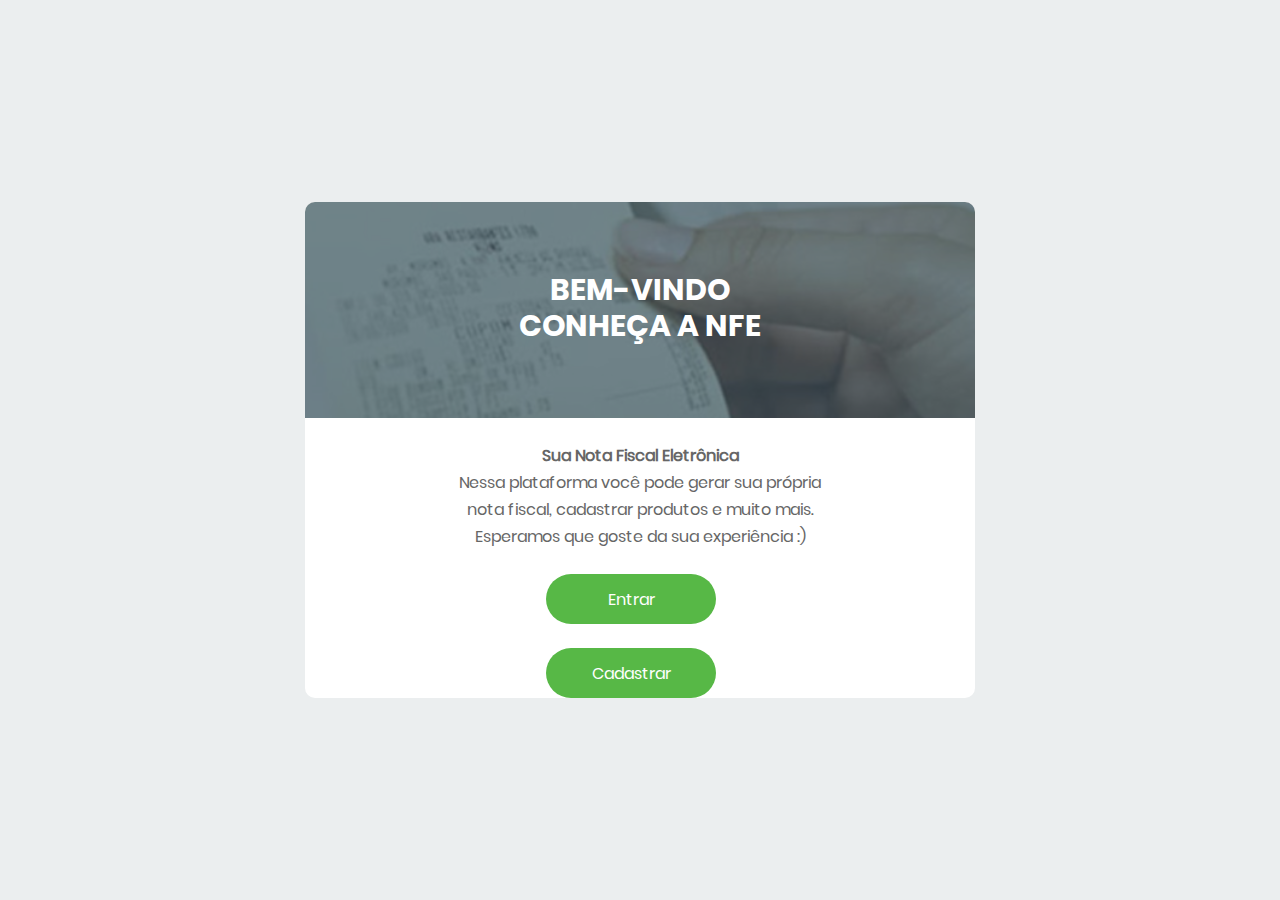
<file: index.html>
<!DOCTYPE html>
<html lang="pt-br">
<head>
	<title>Home</title>
	<meta charset="UTF-8">
	<meta name="viewport" content="width=device-width, initial-scale=1">
<!--===============================================================================================-->	
	<link rel="icon" type="image/png" href="images/icons/favicon.ico"/>
<!--===============================================================================================-->
	<link rel="stylesheet" type="text/css" href="vendor/bootstrap/css/bootstrap.min.css">
<!--===============================================================================================-->
	<link rel="stylesheet" type="text/css" href="fonts/font-awesome-4.7.0/css/font-awesome.min.css">
<!--===============================================================================================-->
	<link rel="stylesheet" type="text/css" href="fonts/Linearicons-Free-v1.0.0/icon-font.min.css">
<!--===============================================================================================-->
	<link rel="stylesheet" type="text/css" href="vendor/animate/animate.css">
<!--===============================================================================================-->	
	<link rel="stylesheet" type="text/css" href="vendor/css-hamburgers/hamburgers.min.css">
<!--===============================================================================================-->
	<link rel="stylesheet" type="text/css" href="vendor/animsition/css/animsition.min.css">
<!--===============================================================================================-->
	<link rel="stylesheet" type="text/css" href="vendor/select2/select2.min.css">
<!--===============================================================================================-->	
	<link rel="stylesheet" type="text/css" href="vendor/daterangepicker/daterangepicker.css">
<!--===============================================================================================-->
	<link rel="stylesheet" type="text/css" href="css/util.css">
	<link rel="stylesheet" type="text/css" href="css/main.css">
<!--===============================================================================================-->
</head>
<body>
	
	<div class="limiter">
		<div class="container-login100">
			<div class="wrap-login100">
				<div class="login100-form-title" style="background-image: url(images/nota.jpg);">
					<span class="login100-form-title-1">
						Bem-vindo<br>Conheça a NFE
					</span>
				</div>
				<br>
				<p class="textinho"><strong>Sua Nota Fiscal Eletrônica</strong></p>
				<p class="textinho">Nessa plataforma você pode gerar sua própria<br> nota fiscal, cadastrar produtos e muito mais. <br> Esperamos que goste da sua experiência :)</p>
				<br>
				<div id="home-botoes">
					
					<a class="botoes" href="login.html"> Entrar</a>
					<br>
					<a class="botoes" href="cadastro.html">Cadastrar</a>
				</div>
			</div>
		</div>
	</div>
	
<!--===============================================================================================-->
	<script src="vendor/jquery/jquery-3.2.1.min.js"></script>
<!--===============================================================================================-->
	<script src="vendor/animsition/js/animsition.min.js"></script>
<!--===============================================================================================-->
	<script src="vendor/bootstrap/js/popper.js"></script>
	<script src="vendor/bootstrap/js/bootstrap.min.js"></script>
<!--===============================================================================================-->
	<script src="vendor/select2/select2.min.js"></script>
<!--===============================================================================================-->
	<script src="vendor/daterangepicker/moment.min.js"></script>
	<script src="vendor/daterangepicker/daterangepicker.js"></script>
<!--===============================================================================================-->
	<script src="vendor/countdowntime/countdowntime.js"></script>
<!--===============================================================================================-->
	<script src="js/main.js"></script>

</body>
</html>
</file>
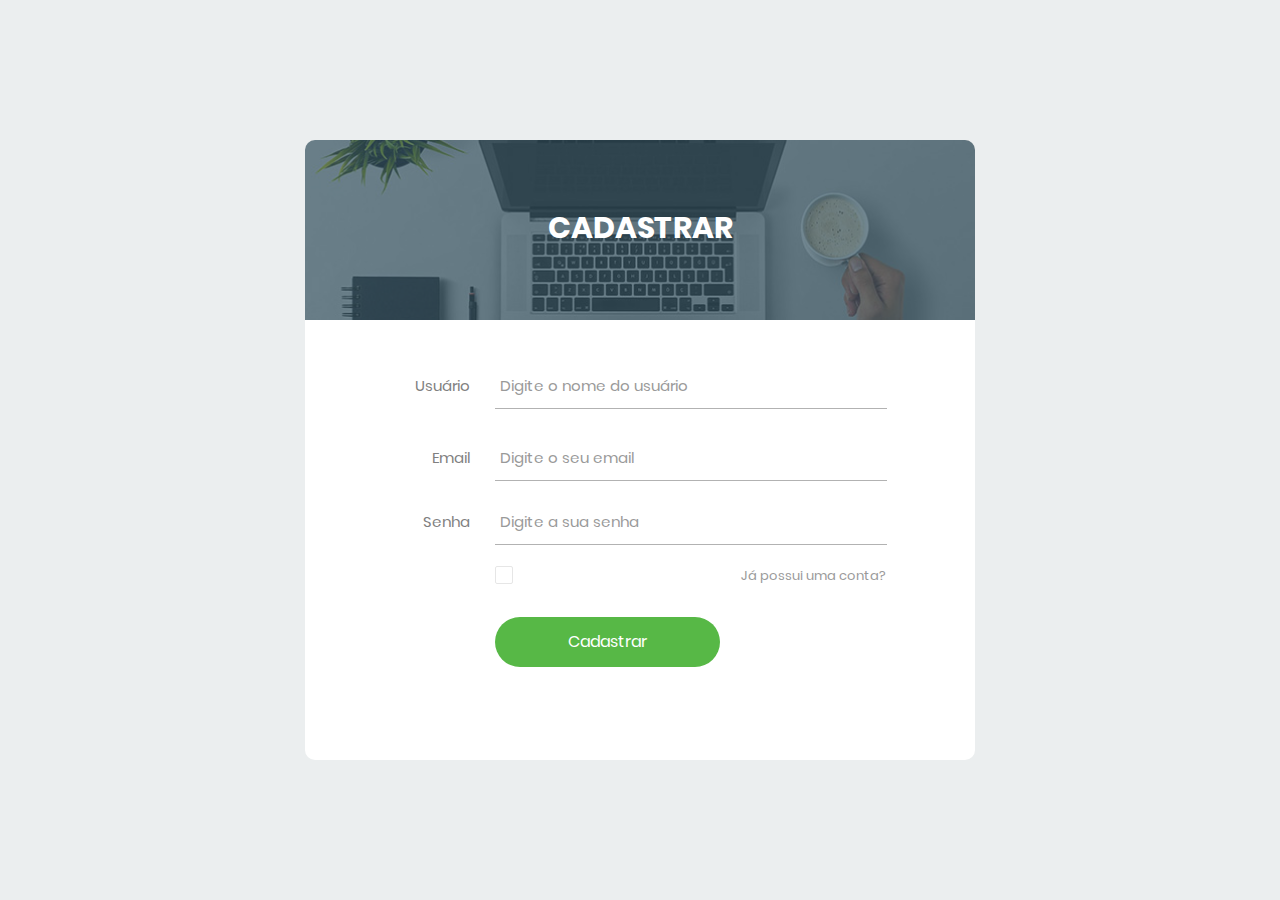
<file: cadastro.html>
<!DOCTYPE html>
<html lang="pt-br">
<head>
	<title>Cadastro</title>
	<meta charset="UTF-8">
	<meta name="viewport" content="width=device-width, initial-scale=1">
<!--===============================================================================================-->	
	<link rel="icon" type="image/png" href="images/icons/favicon.ico"/>
<!--===============================================================================================-->
	<link rel="stylesheet" type="text/css" href="vendor/bootstrap/css/bootstrap.min.css">
<!--===============================================================================================-->
	<link rel="stylesheet" type="text/css" href="fonts/font-awesome-4.7.0/css/font-awesome.min.css">
<!--===============================================================================================-->
	<link rel="stylesheet" type="text/css" href="fonts/Linearicons-Free-v1.0.0/icon-font.min.css">
<!--===============================================================================================-->
	<link rel="stylesheet" type="text/css" href="vendor/animate/animate.css">
<!--===============================================================================================-->	
	<link rel="stylesheet" type="text/css" href="vendor/css-hamburgers/hamburgers.min.css">
<!--===============================================================================================-->
	<link rel="stylesheet" type="text/css" href="vendor/animsition/css/animsition.min.css">
<!--===============================================================================================-->
	<link rel="stylesheet" type="text/css" href="vendor/select2/select2.min.css">
<!--===============================================================================================-->	
	<link rel="stylesheet" type="text/css" href="vendor/daterangepicker/daterangepicker.css">
<!--===============================================================================================-->
	<link rel="stylesheet" type="text/css" href="css/util.css">
	<link rel="stylesheet" type="text/css" href="css/main.css">
<!--===============================================================================================-->
</head>
<body>
	
	<div class="limiter">
		<div class="container-login100">
			<div class="wrap-login100">
				<div class="login100-form-title" style="background-image: url(images/bg-01.jpg);">
					<span class="login100-form-title-1">
						Cadastrar
					</span>
				</div>

				<form class="login100-form validate-form" action="cadastrar-usuario.php" method="POST">

					<div class="wrap-input100 validate-input m-b-26" data-validate="Digite o nome do usuário">
						<span class="label-input100">Usuário</span>
						<input class="input100" type="text" name="Usuario" placeholder="Digite o nome do usuário">
						<span class="focus-input100"></span>
					</div>

					<div class="wrap-input100 validate-input m-b-18" data-validate = "Digite o seu email">
						<span class="label-input100">Email</span>
						<input class="input100" type="email" name="Email" placeholder="Digite o seu email">
						<span class="focus-input100"></span>
					</div>

					<div class="wrap-input100 validate-input m-b-18" data-validate = "Digite a sua senha">
						<span class="label-input100">Senha</span>
						<input class="input100" type="password" name="Senha" placeholder="Digite a sua senha">
						<span class="focus-input100"></span>
					</div>
					
					<div class="flex-sb-m w-full p-b-30">
						<div class="contact100-form-checkbox">
							<input class="input-checkbox100" id="ckb1" type="checkbox" name="remember-me">
							<label class="label-checkbox100" for="ckb1">
							</label>
						</div>
						
						<div>
							<a href="login.html" class="txt1">
								Já possui uma conta?
							</a>
						</div>

					</div>

					<div class="container-login100-form-btn">
						<button class="login100-form-btn">
							Cadastrar
						</button>
					</div>
				</form>
			</div>
		</div>
	</div>
	
<!--===============================================================================================-->
	<script src="vendor/jquery/jquery-3.2.1.min.js"></script>
<!--===============================================================================================-->
	<script src="vendor/animsition/js/animsition.min.js"></script>
<!--===============================================================================================-->
	<script src="vendor/bootstrap/js/popper.js"></script>
	<script src="vendor/bootstrap/js/bootstrap.min.js"></script>
<!--===============================================================================================-->
	<script src="vendor/select2/select2.min.js"></script>
<!--===============================================================================================-->
	<script src="vendor/daterangepicker/moment.min.js"></script>
	<script src="vendor/daterangepicker/daterangepicker.js"></script>
<!--===============================================================================================-->
	<script src="vendor/countdowntime/countdowntime.js"></script>
<!--===============================================================================================-->
	<script src="js/main.js"></script>

</body>
</html>
</file>
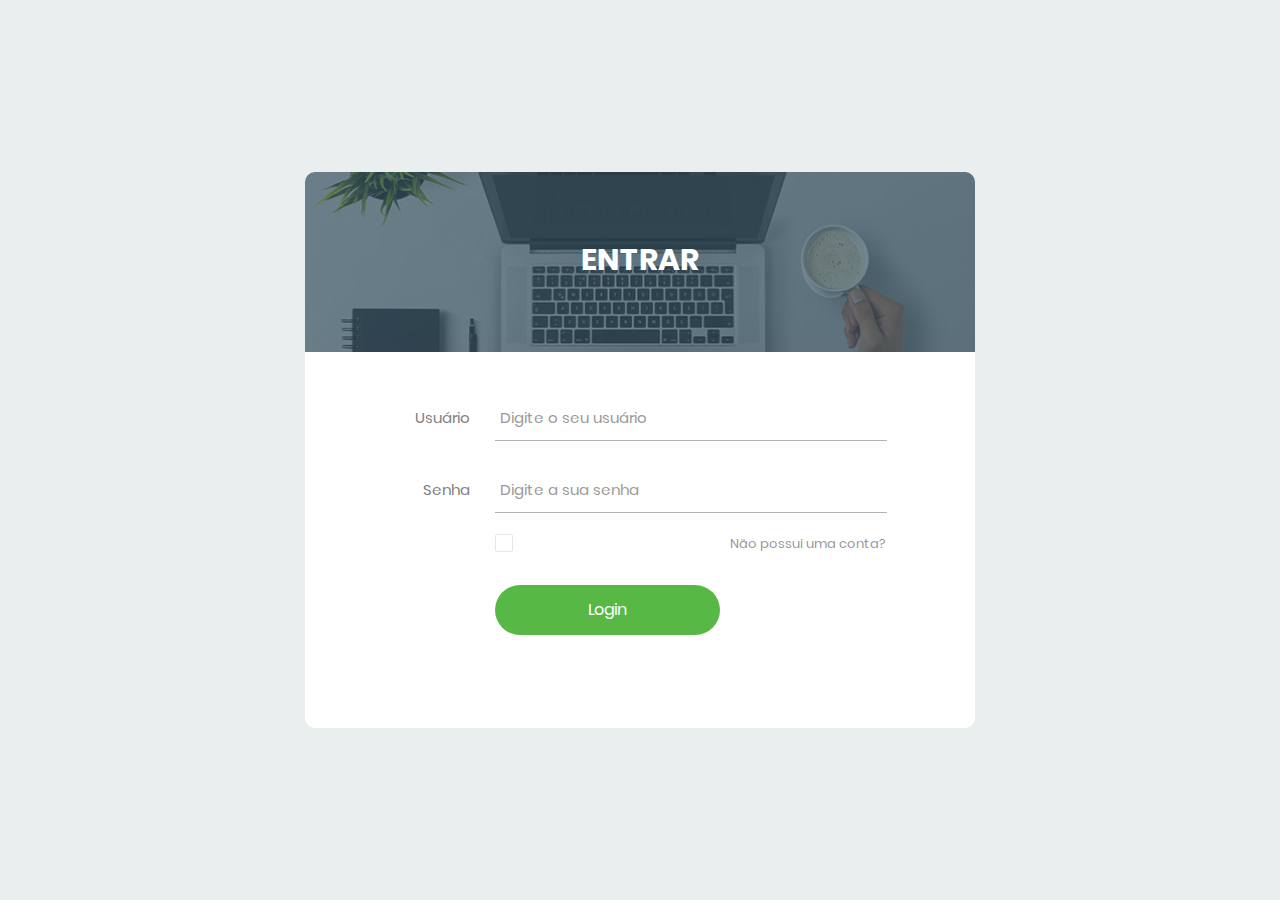
<file: login.html>
<!DOCTYPE html>
<html lang="pt-br">
<head>
	<title>Login</title>
	<meta charset="UTF-8">
	<meta name="viewport" content="width=device-width, initial-scale=1">
<!--===============================================================================================-->	
	<link rel="icon" type="image/png" href="images/icons/favicon.ico"/>
<!--===============================================================================================-->
	<link rel="stylesheet" type="text/css" href="vendor/bootstrap/css/bootstrap.min.css">
<!--===============================================================================================-->
	<link rel="stylesheet" type="text/css" href="fonts/font-awesome-4.7.0/css/font-awesome.min.css">
<!--===============================================================================================-->
	<link rel="stylesheet" type="text/css" href="fonts/Linearicons-Free-v1.0.0/icon-font.min.css">
<!--===============================================================================================-->
	<link rel="stylesheet" type="text/css" href="vendor/animate/animate.css">
<!--===============================================================================================-->	
	<link rel="stylesheet" type="text/css" href="vendor/css-hamburgers/hamburgers.min.css">
<!--===============================================================================================-->
	<link rel="stylesheet" type="text/css" href="vendor/animsition/css/animsition.min.css">
<!--===============================================================================================-->
	<link rel="stylesheet" type="text/css" href="vendor/select2/select2.min.css">
<!--===============================================================================================-->	
	<link rel="stylesheet" type="text/css" href="vendor/daterangepicker/daterangepicker.css">
<!--===============================================================================================-->
	<link rel="stylesheet" type="text/css" href="css/util.css">
	<link rel="stylesheet" type="text/css" href="css/main.css">
<!--===============================================================================================-->
</head>
<body>
	
	<div class="limiter">
		<div class="container-login100">
			<div class="wrap-login100">
				<div class="login100-form-title" style="background-image: url(images/bg-01.jpg);">
					<span class="login100-form-title-1">
						Entrar
					</span>
				</div>

				<form class="login100-form validate-form" action="entrar.php" method="POST">
					<div class="wrap-input100 validate-input m-b-26" data-validate="Digite o seu usuário">
						<span class="label-input100">Usuário</span>
						<input class="input100" type="text" name="Usuario" placeholder="Digite o seu usuário">
						<span class="focus-input100"></span>
					</div>

					<div class="wrap-input100 validate-input m-b-18" data-validate = "Digite a senha">
						<span class="label-input100">Senha</span>
						<input class="input100" type="password" name="Senha" placeholder="Digite a sua senha">
						<span class="focus-input100"></span>
					</div>

					<div class="flex-sb-m w-full p-b-30">
						<div class="contact100-form-checkbox">
							<input class="input-checkbox100" id="ckb1" type="checkbox" name="remember-me">
							<label class="label-checkbox100" for="ckb1">
							</label>
						</div>

						<div>
							<a href="cadastro.html" class="txt1">
								Não possui uma conta?
							</a>
						</div>
					</div>

					<div class="container-login100-form-btn">
						<button class="login100-form-btn">
							Login
						</button>
					</div>
				</form>
			</div>
		</div>
	</div>
	
<!--===============================================================================================-->
	<script src="vendor/jquery/jquery-3.2.1.min.js"></script>
<!--===============================================================================================-->
	<script src="vendor/animsition/js/animsition.min.js"></script>
<!--===============================================================================================-->
	<script src="vendor/bootstrap/js/popper.js"></script>
	<script src="vendor/bootstrap/js/bootstrap.min.js"></script>
<!--===============================================================================================-->
	<script src="vendor/select2/select2.min.js"></script>
<!--===============================================================================================-->
	<script src="vendor/daterangepicker/moment.min.js"></script>
	<script src="vendor/daterangepicker/daterangepicker.js"></script>
<!--===============================================================================================-->
	<script src="vendor/countdowntime/countdowntime.js"></script>
<!--===============================================================================================-->
	<script src="js/main.js"></script>

</body>
</html>
</file>
<file: vendor/daterangepicker/daterangepicker.css>
.daterangepicker {
  position: absolute;
  color: inherit;
  background-color: #fff;
  border-radius: 4px;
  width: 278px;
  padding: 4px;
  margin-top: 1px;
  top: 100px;
  left: 20px;
  /* Calendars */ }
  .daterangepicker:before, .daterangepicker:after {
    position: absolute;
    display: inline-block;
    border-bottom-color: rgba(0, 0, 0, 0.2);
    content: ''; }
  .daterangepicker:before {
    top: -7px;
    border-right: 7px solid transparent;
    border-left: 7px solid transparent;
    border-bottom: 7px solid #ccc; }
  .daterangepicker:after {
    top: -6px;
    border-right: 6px solid transparent;
    border-bottom: 6px solid #fff;
    border-left: 6px solid transparent; }
  .daterangepicker.opensleft:before {
    right: 9px; }
  .daterangepicker.opensleft:after {
    right: 10px; }
  .daterangepicker.openscenter:before {
    left: 0;
    right: 0;
    width: 0;
    margin-left: auto;
    margin-right: auto; }
  .daterangepicker.openscenter:after {
    left: 0;
    right: 0;
    width: 0;
    margin-left: auto;
    margin-right: auto; }
  .daterangepicker.opensright:before {
    left: 9px; }
  .daterangepicker.opensright:after {
    left: 10px; }
  .daterangepicker.dropup {
    margin-top: -5px; }
    .daterangepicker.dropup:before {
      top: initial;
      bottom: -7px;
      border-bottom: initial;
      border-top: 7px solid #ccc; }
    .daterangepicker.dropup:after {
      top: initial;
      bottom: -6px;
      border-bottom: initial;
      border-top: 6px solid #fff; }
  .daterangepicker.dropdown-menu {
    max-width: none;
    z-index: 3001; }
  .daterangepicker.single .ranges, .daterangepicker.single .calendar {
    float: none; }
  .daterangepicker.show-calendar .calendar {
    display: block; }
  .daterangepicker .calendar {
    display: none;
    max-width: 270px;
    margin: 4px; }
    .daterangepicker .calendar.single .calendar-table {
      border: none; }
    .daterangepicker .calendar th, .daterangepicker .calendar td {
      white-space: nowrap;
      text-align: center;
      min-width: 32px; }
  .daterangepicker .calendar-table {
    border: 1px solid #fff;
    padding: 4px;
    border-radius: 4px;
    background-color: #fff; }
  .daterangepicker table {
    width: 100%;
    margin: 0; }
  .daterangepicker td, .daterangepicker th {
    text-align: center;
    width: 20px;
    height: 20px;
    border-radius: 4px;
    border: 1px solid transparent;
    white-space: nowrap;
    cursor: pointer; }
    .daterangepicker td.available:hover, .daterangepicker th.available:hover {
      background-color: #eee;
      border-color: transparent;
      color: inherit; }
    .daterangepicker td.week, .daterangepicker th.week {
      font-size: 80%;
      color: #ccc; }
  .daterangepicker td.off, .daterangepicker td.off.in-range, .daterangepicker td.off.start-date, .daterangepicker td.off.end-date {
    background-color: #fff;
    border-color: transparent;
    color: #999; }
  .daterangepicker td.in-range {
    background-color: #ebf4f8;
    border-color: transparent;
    color: #000;
    border-radius: 0; }
  .daterangepicker td.start-date {
    border-radius: 4px 0 0 4px; }
  .daterangepicker td.end-date {
    border-radius: 0 4px 4px 0; }
  .daterangepicker td.start-date.end-date {
    border-radius: 4px; }
  .daterangepicker td.active, .daterangepicker td.active:hover {
    background-color: #357ebd;
    border-color: transparent;
    color: #fff; }
  .daterangepicker th.month {
    width: auto; }
  .daterangepicker td.disabled, .daterangepicker option.disabled {
    color: #999;
    cursor: not-allowed;
    text-decoration: line-through; }
  .daterangepicker select.monthselect, .daterangepicker select.yearselect {
    font-size: 12px;
    padding: 1px;
    height: auto;
    margin: 0;
    cursor: default; }
  .daterangepicker select.monthselect {
    margin-right: 2%;
    width: 56%; }
  .daterangepicker select.yearselect {
    width: 40%; }
  .daterangepicker select.hourselect, .daterangepicker select.minuteselect, .daterangepicker select.secondselect, .daterangepicker select.ampmselect {
    width: 50px;
    margin-bottom: 0; }
  .daterangepicker .input-mini {
    border: 1px solid #ccc;
    border-radius: 4px;
    color: #555;
    height: 30px;
    line-height: 30px;
    display: block;
    vertical-align: middle;
    margin: 0 0 5px 0;
    padding: 0 6px 0 28px;
    width: 100%; }
    .daterangepicker .input-mini.active {
      border: 1px solid #08c;
      border-radius: 4px; }
  .daterangepicker .daterangepicker_input {
    position: relative; }
    .daterangepicker .daterangepicker_input i {
      position: absolute;
      left: 8px;
      top: 8px; }
  .daterangepicker.rtl .input-mini {
    padding-right: 28px;
    padding-left: 6px; }
  .daterangepicker.rtl .daterangepicker_input i {
    left: auto;
    right: 8px; }
  .daterangepicker .calendar-time {
    text-align: center;
    margin: 5px auto;
    line-height: 30px;
    position: relative;
    padding-left: 28px; }
    .daterangepicker .calendar-time select.disabled {
      color: #ccc;
      cursor: not-allowed; }

.ranges {
  font-size: 11px;
  float: none;
  margin: 4px;
  text-align: left; }
  .ranges ul {
    list-style: none;
    margin: 0 auto;
    padding: 0;
    width: 100%; }
  .ranges li {
    font-size: 13px;
    background-color: #f5f5f5;
    border: 1px solid #f5f5f5;
    border-radius: 4px;
    color: #08c;
    padding: 3px 12px;
    margin-bottom: 8px;
    cursor: pointer; }
    .ranges li:hover {
      background-color: #08c;
      border: 1px solid #08c;
      color: #fff; }
    .ranges li.active {
      background-color: #08c;
      border: 1px solid #08c;
      color: #fff; }

/*  Larger Screen Styling */
@media (min-width: 564px) {
  .daterangepicker {
    width: auto; }
    .daterangepicker .ranges ul {
      width: 160px; }
    .daterangepicker.single .ranges ul {
      width: 100%; }
    .daterangepicker.single .calendar.left {
      clear: none; }
    .daterangepicker.single.ltr .ranges, .daterangepicker.single.ltr .calendar {
      float: left; }
    .daterangepicker.single.rtl .ranges, .daterangepicker.single.rtl .calendar {
      float: right; }
    .daterangepicker.ltr {
      direction: ltr;
      text-align: left; }
      .daterangepicker.ltr .calendar.left {
        clear: left;
        margin-right: 0; }
        .daterangepicker.ltr .calendar.left .calendar-table {
          border-right: none;
          border-top-right-radius: 0;
          border-bottom-right-radius: 0; }
      .daterangepicker.ltr .calendar.right {
        margin-left: 0; }
        .daterangepicker.ltr .calendar.right .calendar-table {
          border-left: none;
          border-top-left-radius: 0;
          border-bottom-left-radius: 0; }
      .daterangepicker.ltr .left .daterangepicker_input {
        padding-right: 12px; }
      .daterangepicker.ltr .calendar.left .calendar-table {
        padding-right: 12px; }
      .daterangepicker.ltr .ranges, .daterangepicker.ltr .calendar {
        float: left; }
    .daterangepicker.rtl {
      direction: rtl;
      text-align: right; }
      .daterangepicker.rtl .calendar.left {
        clear: right;
        margin-left: 0; }
        .daterangepicker.rtl .calendar.left .calendar-table {
          border-left: none;
          border-top-left-radius: 0;
          border-bottom-left-radius: 0; }
      .daterangepicker.rtl .calendar.right {
        margin-right: 0; }
        .daterangepicker.rtl .calendar.right .calendar-table {
          border-right: none;
          border-top-right-radius: 0;
          border-bottom-right-radius: 0; }
      .daterangepicker.rtl .left .daterangepicker_input {
        padding-left: 12px; }
      .daterangepicker.rtl .calendar.left .calendar-table {
        padding-left: 12px; }
      .daterangepicker.rtl .ranges, .daterangepicker.rtl .calendar {
        text-align: right;
        float: right; } }
@media (min-width: 730px) {
  .daterangepicker .ranges {
    width: auto; }
  .daterangepicker.ltr .ranges {
    float: left; }
  .daterangepicker.rtl .ranges {
    float: right; }
  .daterangepicker .calendar.left {
    clear: none !important; } }
</file>
<file: css/util.css>
/*[ FONT SIZE ]
///////////////////////////////////////////////////////////
*/
.fs-1 {font-size: 1px;}
.fs-2 {font-size: 2px;}
.fs-3 {font-size: 3px;}
.fs-4 {font-size: 4px;}
.fs-5 {font-size: 5px;}
.fs-6 {font-size: 6px;}
.fs-7 {font-size: 7px;}
.fs-8 {font-size: 8px;}
.fs-9 {font-size: 9px;}
.fs-10 {font-size: 10px;}
.fs-11 {font-size: 11px;}
.fs-12 {font-size: 12px;}
.fs-13 {font-size: 13px;}
.fs-14 {font-size: 14px;}
.fs-15 {font-size: 15px;}
.fs-16 {font-size: 16px;}
.fs-17 {font-size: 17px;}
.fs-18 {font-size: 18px;}
.fs-19 {font-size: 19px;}
.fs-20 {font-size: 20px;}
.fs-21 {font-size: 21px;}
.fs-22 {font-size: 22px;}
.fs-23 {font-size: 23px;}
.fs-24 {font-size: 24px;}
.fs-25 {font-size: 25px;}
.fs-26 {font-size: 26px;}
.fs-27 {font-size: 27px;}
.fs-28 {font-size: 28px;}
.fs-29 {font-size: 29px;}
.fs-30 {font-size: 30px;}
.fs-31 {font-size: 31px;}
.fs-32 {font-size: 32px;}
.fs-33 {font-size: 33px;}
.fs-34 {font-size: 34px;}
.fs-35 {font-size: 35px;}
.fs-36 {font-size: 36px;}
.fs-37 {font-size: 37px;}
.fs-38 {font-size: 38px;}
.fs-39 {font-size: 39px;}
.fs-40 {font-size: 40px;}
.fs-41 {font-size: 41px;}
.fs-42 {font-size: 42px;}
.fs-43 {font-size: 43px;}
.fs-44 {font-size: 44px;}
.fs-45 {font-size: 45px;}
.fs-46 {font-size: 46px;}
.fs-47 {font-size: 47px;}
.fs-48 {font-size: 48px;}
.fs-49 {font-size: 49px;}
.fs-50 {font-size: 50px;}
.fs-51 {font-size: 51px;}
.fs-52 {font-size: 52px;}
.fs-53 {font-size: 53px;}
.fs-54 {font-size: 54px;}
.fs-55 {font-size: 55px;}
.fs-56 {font-size: 56px;}
.fs-57 {font-size: 57px;}
.fs-58 {font-size: 58px;}
.fs-59 {font-size: 59px;}
.fs-60 {font-size: 60px;}
.fs-61 {font-size: 61px;}
.fs-62 {font-size: 62px;}
.fs-63 {font-size: 63px;}
.fs-64 {font-size: 64px;}
.fs-65 {font-size: 65px;}
.fs-66 {font-size: 66px;}
.fs-67 {font-size: 67px;}
.fs-68 {font-size: 68px;}
.fs-69 {font-size: 69px;}
.fs-70 {font-size: 70px;}
.fs-71 {font-size: 71px;}
.fs-72 {font-size: 72px;}
.fs-73 {font-size: 73px;}
.fs-74 {font-size: 74px;}
.fs-75 {font-size: 75px;}
.fs-76 {font-size: 76px;}
.fs-77 {font-size: 77px;}
.fs-78 {font-size: 78px;}
.fs-79 {font-size: 79px;}
.fs-80 {font-size: 80px;}
.fs-81 {font-size: 81px;}
.fs-82 {font-size: 82px;}
.fs-83 {font-size: 83px;}
.fs-84 {font-size: 84px;}
.fs-85 {font-size: 85px;}
.fs-86 {font-size: 86px;}
.fs-87 {font-size: 87px;}
.fs-88 {font-size: 88px;}
.fs-89 {font-size: 89px;}
.fs-90 {font-size: 90px;}
.fs-91 {font-size: 91px;}
.fs-92 {font-size: 92px;}
.fs-93 {font-size: 93px;}
.fs-94 {font-size: 94px;}
.fs-95 {font-size: 95px;}
.fs-96 {font-size: 96px;}
.fs-97 {font-size: 97px;}
.fs-98 {font-size: 98px;}
.fs-99 {font-size: 99px;}
.fs-100 {font-size: 100px;}
.fs-101 {font-size: 101px;}
.fs-102 {font-size: 102px;}
.fs-103 {font-size: 103px;}
.fs-104 {font-size: 104px;}
.fs-105 {font-size: 105px;}
.fs-106 {font-size: 106px;}
.fs-107 {font-size: 107px;}
.fs-108 {font-size: 108px;}
.fs-109 {font-size: 109px;}
.fs-110 {font-size: 110px;}
.fs-111 {font-size: 111px;}
.fs-112 {font-size: 112px;}
.fs-113 {font-size: 113px;}
.fs-114 {font-size: 114px;}
.fs-115 {font-size: 115px;}
.fs-116 {font-size: 116px;}
.fs-117 {font-size: 117px;}
.fs-118 {font-size: 118px;}
.fs-119 {font-size: 119px;}
.fs-120 {font-size: 120px;}
.fs-121 {font-size: 121px;}
.fs-122 {font-size: 122px;}
.fs-123 {font-size: 123px;}
.fs-124 {font-size: 124px;}
.fs-125 {font-size: 125px;}
.fs-126 {font-size: 126px;}
.fs-127 {font-size: 127px;}
.fs-128 {font-size: 128px;}
.fs-129 {font-size: 129px;}
.fs-130 {font-size: 130px;}
.fs-131 {font-size: 131px;}
.fs-132 {font-size: 132px;}
.fs-133 {font-size: 133px;}
.fs-134 {font-size: 134px;}
.fs-135 {font-size: 135px;}
.fs-136 {font-size: 136px;}
.fs-137 {font-size: 137px;}
.fs-138 {font-size: 138px;}
.fs-139 {font-size: 139px;}
.fs-140 {font-size: 140px;}
.fs-141 {font-size: 141px;}
.fs-142 {font-size: 142px;}
.fs-143 {font-size: 143px;}
.fs-144 {font-size: 144px;}
.fs-145 {font-size: 145px;}
.fs-146 {font-size: 146px;}
.fs-147 {font-size: 147px;}
.fs-148 {font-size: 148px;}
.fs-149 {font-size: 149px;}
.fs-150 {font-size: 150px;}
.fs-151 {font-size: 151px;}
.fs-152 {font-size: 152px;}
.fs-153 {font-size: 153px;}
.fs-154 {font-size: 154px;}
.fs-155 {font-size: 155px;}
.fs-156 {font-size: 156px;}
.fs-157 {font-size: 157px;}
.fs-158 {font-size: 158px;}
.fs-159 {font-size: 159px;}
.fs-160 {font-size: 160px;}
.fs-161 {font-size: 161px;}
.fs-162 {font-size: 162px;}
.fs-163 {font-size: 163px;}
.fs-164 {font-size: 164px;}
.fs-165 {font-size: 165px;}
.fs-166 {font-size: 166px;}
.fs-167 {font-size: 167px;}
.fs-168 {font-size: 168px;}
.fs-169 {font-size: 169px;}
.fs-170 {font-size: 170px;}
.fs-171 {font-size: 171px;}
.fs-172 {font-size: 172px;}
.fs-173 {font-size: 173px;}
.fs-174 {font-size: 174px;}
.fs-175 {font-size: 175px;}
.fs-176 {font-size: 176px;}
.fs-177 {font-size: 177px;}
.fs-178 {font-size: 178px;}
.fs-179 {font-size: 179px;}
.fs-180 {font-size: 180px;}
.fs-181 {font-size: 181px;}
.fs-182 {font-size: 182px;}
.fs-183 {font-size: 183px;}
.fs-184 {font-size: 184px;}
.fs-185 {font-size: 185px;}
.fs-186 {font-size: 186px;}
.fs-187 {font-size: 187px;}
.fs-188 {font-size: 188px;}
.fs-189 {font-size: 189px;}
.fs-190 {font-size: 190px;}
.fs-191 {font-size: 191px;}
.fs-192 {font-size: 192px;}
.fs-193 {font-size: 193px;}
.fs-194 {font-size: 194px;}
.fs-195 {font-size: 195px;}
.fs-196 {font-size: 196px;}
.fs-197 {font-size: 197px;}
.fs-198 {font-size: 198px;}
.fs-199 {font-size: 199px;}
.fs-200 {font-size: 200px;}

/*[ PADDING ]
///////////////////////////////////////////////////////////
*/
.p-t-0 {padding-top: 0px;}
.p-t-1 {padding-top: 1px;}
.p-t-2 {padding-top: 2px;}
.p-t-3 {padding-top: 3px;}
.p-t-4 {padding-top: 4px;}
.p-t-5 {padding-top: 5px;}
.p-t-6 {padding-top: 6px;}
.p-t-7 {padding-top: 7px;}
.p-t-8 {padding-top: 8px;}
.p-t-9 {padding-top: 9px;}
.p-t-10 {padding-top: 10px;}
.p-t-11 {padding-top: 11px;}
.p-t-12 {padding-top: 12px;}
.p-t-13 {padding-top: 13px;}
.p-t-14 {padding-top: 14px;}
.p-t-15 {padding-top: 15px;}
.p-t-16 {padding-top: 16px;}
.p-t-17 {padding-top: 17px;}
.p-t-18 {padding-top: 18px;}
.p-t-19 {padding-top: 19px;}
.p-t-20 {padding-top: 20px;}
.p-t-21 {padding-top: 21px;}
.p-t-22 {padding-top: 22px;}
.p-t-23 {padding-top: 23px;}
.p-t-24 {padding-top: 24px;}
.p-t-25 {padding-top: 25px;}
.p-t-26 {padding-top: 26px;}
.p-t-27 {padding-top: 27px;}
.p-t-28 {padding-top: 28px;}
.p-t-29 {padding-top: 29px;}
.p-t-30 {padding-top: 30px;}
.p-t-31 {padding-top: 31px;}
.p-t-32 {padding-top: 32px;}
.p-t-33 {padding-top: 33px;}
.p-t-34 {padding-top: 34px;}
.p-t-35 {padding-top: 35px;}
.p-t-36 {padding-top: 36px;}
.p-t-37 {padding-top: 37px;}
.p-t-38 {padding-top: 38px;}
.p-t-39 {padding-top: 39px;}
.p-t-40 {padding-top: 40px;}
.p-t-41 {padding-top: 41px;}
.p-t-42 {padding-top: 42px;}
.p-t-43 {padding-top: 43px;}
.p-t-44 {padding-top: 44px;}
.p-t-45 {padding-top: 45px;}
.p-t-46 {padding-top: 46px;}
.p-t-47 {padding-top: 47px;}
.p-t-48 {padding-top: 48px;}
.p-t-49 {padding-top: 49px;}
.p-t-50 {padding-top: 50px;}
.p-t-51 {padding-top: 51px;}
.p-t-52 {padding-top: 52px;}
.p-t-53 {padding-top: 53px;}
.p-t-54 {padding-top: 54px;}
.p-t-55 {padding-top: 55px;}
.p-t-56 {padding-top: 56px;}
.p-t-57 {padding-top: 57px;}
.p-t-58 {padding-top: 58px;}
.p-t-59 {padding-top: 59px;}
.p-t-60 {padding-top: 60px;}
.p-t-61 {padding-top: 61px;}
.p-t-62 {padding-top: 62px;}
.p-t-63 {padding-top: 63px;}
.p-t-64 {padding-top: 64px;}
.p-t-65 {padding-top: 65px;}
.p-t-66 {padding-top: 66px;}
.p-t-67 {padding-top: 67px;}
.p-t-68 {padding-top: 68px;}
.p-t-69 {padding-top: 69px;}
.p-t-70 {padding-top: 70px;}
.p-t-71 {padding-top: 71px;}
.p-t-72 {padding-top: 72px;}
.p-t-73 {padding-top: 73px;}
.p-t-74 {padding-top: 74px;}
.p-t-75 {padding-top: 75px;}
.p-t-76 {padding-top: 76px;}
.p-t-77 {padding-top: 77px;}
.p-t-78 {padding-top: 78px;}
.p-t-79 {padding-top: 79px;}
.p-t-80 {padding-top: 80px;}
.p-t-81 {padding-top: 81px;}
.p-t-82 {padding-top: 82px;}
.p-t-83 {padding-top: 83px;}
.p-t-84 {padding-top: 84px;}
.p-t-85 {padding-top: 85px;}
.p-t-86 {padding-top: 86px;}
.p-t-87 {padding-top: 87px;}
.p-t-88 {padding-top: 88px;}
.p-t-89 {padding-top: 89px;}
.p-t-90 {padding-top: 90px;}
.p-t-91 {padding-top: 91px;}
.p-t-92 {padding-top: 92px;}
.p-t-93 {padding-top: 93px;}
.p-t-94 {padding-top: 94px;}
.p-t-95 {padding-top: 95px;}
.p-t-96 {padding-top: 96px;}
.p-t-97 {padding-top: 97px;}
.p-t-98 {padding-top: 98px;}
.p-t-99 {padding-top: 99px;}
.p-t-100 {padding-top: 100px;}
.p-t-101 {padding-top: 101px;}
.p-t-102 {padding-top: 102px;}
.p-t-103 {padding-top: 103px;}
.p-t-104 {padding-top: 104px;}
.p-t-105 {padding-top: 105px;}
.p-t-106 {padding-top: 106px;}
.p-t-107 {padding-top: 107px;}
.p-t-108 {padding-top: 108px;}
.p-t-109 {padding-top: 109px;}
.p-t-110 {padding-top: 110px;}
.p-t-111 {padding-top: 111px;}
.p-t-112 {padding-top: 112px;}
.p-t-113 {padding-top: 113px;}
.p-t-114 {padding-top: 114px;}
.p-t-115 {padding-top: 115px;}
.p-t-116 {padding-top: 116px;}
.p-t-117 {padding-top: 117px;}
.p-t-118 {padding-top: 118px;}
.p-t-119 {padding-top: 119px;}
.p-t-120 {padding-top: 120px;}
.p-t-121 {padding-top: 121px;}
.p-t-122 {padding-top: 122px;}
.p-t-123 {padding-top: 123px;}
.p-t-124 {padding-top: 124px;}
.p-t-125 {padding-top: 125px;}
.p-t-126 {padding-top: 126px;}
.p-t-127 {padding-top: 127px;}
.p-t-128 {padding-top: 128px;}
.p-t-129 {padding-top: 129px;}
.p-t-130 {padding-top: 130px;}
.p-t-131 {padding-top: 131px;}
.p-t-132 {padding-top: 132px;}
.p-t-133 {padding-top: 133px;}
.p-t-134 {padding-top: 134px;}
.p-t-135 {padding-top: 135px;}
.p-t-136 {padding-top: 136px;}
.p-t-137 {padding-top: 137px;}
.p-t-138 {padding-top: 138px;}
.p-t-139 {padding-top: 139px;}
.p-t-140 {padding-top: 140px;}
.p-t-141 {padding-top: 141px;}
.p-t-142 {padding-top: 142px;}
.p-t-143 {padding-top: 143px;}
.p-t-144 {padding-top: 144px;}
.p-t-145 {padding-top: 145px;}
.p-t-146 {padding-top: 146px;}
.p-t-147 {padding-top: 147px;}
.p-t-148 {padding-top: 148px;}
.p-t-149 {padding-top: 149px;}
.p-t-150 {padding-top: 150px;}
.p-t-151 {padding-top: 151px;}
.p-t-152 {padding-top: 152px;}
.p-t-153 {padding-top: 153px;}
.p-t-154 {padding-top: 154px;}
.p-t-155 {padding-top: 155px;}
.p-t-156 {padding-top: 156px;}
.p-t-157 {padding-top: 157px;}
.p-t-158 {padding-top: 158px;}
.p-t-159 {padding-top: 159px;}
.p-t-160 {padding-top: 160px;}
.p-t-161 {padding-top: 161px;}
.p-t-162 {padding-top: 162px;}
.p-t-163 {padding-top: 163px;}
.p-t-164 {padding-top: 164px;}
.p-t-165 {padding-top: 165px;}
.p-t-166 {padding-top: 166px;}
.p-t-167 {padding-top: 167px;}
.p-t-168 {padding-top: 168px;}
.p-t-169 {padding-top: 169px;}
.p-t-170 {padding-top: 170px;}
.p-t-171 {padding-top: 171px;}
.p-t-172 {padding-top: 172px;}
.p-t-173 {padding-top: 173px;}
.p-t-174 {padding-top: 174px;}
.p-t-175 {padding-top: 175px;}
.p-t-176 {padding-top: 176px;}
.p-t-177 {padding-top: 177px;}
.p-t-178 {padding-top: 178px;}
.p-t-179 {padding-top: 179px;}
.p-t-180 {padding-top: 180px;}
.p-t-181 {padding-top: 181px;}
.p-t-182 {padding-top: 182px;}
.p-t-183 {padding-top: 183px;}
.p-t-184 {padding-top: 184px;}
.p-t-185 {padding-top: 185px;}
.p-t-186 {padding-top: 186px;}
.p-t-187 {padding-top: 187px;}
.p-t-188 {padding-top: 188px;}
.p-t-189 {padding-top: 189px;}
.p-t-190 {padding-top: 190px;}
.p-t-191 {padding-top: 191px;}
.p-t-192 {padding-top: 192px;}
.p-t-193 {padding-top: 193px;}
.p-t-194 {padding-top: 194px;}
.p-t-195 {padding-top: 195px;}
.p-t-196 {padding-top: 196px;}
.p-t-197 {padding-top: 197px;}
.p-t-198 {padding-top: 198px;}
.p-t-199 {padding-top: 199px;}
.p-t-200 {padding-top: 200px;}
.p-t-201 {padding-top: 201px;}
.p-t-202 {padding-top: 202px;}
.p-t-203 {padding-top: 203px;}
.p-t-204 {padding-top: 204px;}
.p-t-205 {padding-top: 205px;}
.p-t-206 {padding-top: 206px;}
.p-t-207 {padding-top: 207px;}
.p-t-208 {padding-top: 208px;}
.p-t-209 {padding-top: 209px;}
.p-t-210 {padding-top: 210px;}
.p-t-211 {padding-top: 211px;}
.p-t-212 {padding-top: 212px;}
.p-t-213 {padding-top: 213px;}
.p-t-214 {padding-top: 214px;}
.p-t-215 {padding-top: 215px;}
.p-t-216 {padding-top: 216px;}
.p-t-217 {padding-top: 217px;}
.p-t-218 {padding-top: 218px;}
.p-t-219 {padding-top: 219px;}
.p-t-220 {padding-top: 220px;}
.p-t-221 {padding-top: 221px;}
.p-t-222 {padding-top: 222px;}
.p-t-223 {padding-top: 223px;}
.p-t-224 {padding-top: 224px;}
.p-t-225 {padding-top: 225px;}
.p-t-226 {padding-top: 226px;}
.p-t-227 {padding-top: 227px;}
.p-t-228 {padding-top: 228px;}
.p-t-229 {padding-top: 229px;}
.p-t-230 {padding-top: 230px;}
.p-t-231 {padding-top: 231px;}
.p-t-232 {padding-top: 232px;}
.p-t-233 {padding-top: 233px;}
.p-t-234 {padding-top: 234px;}
.p-t-235 {padding-top: 235px;}
.p-t-236 {padding-top: 236px;}
.p-t-237 {padding-top: 237px;}
.p-t-238 {padding-top: 238px;}
.p-t-239 {padding-top: 239px;}
.p-t-240 {padding-top: 240px;}
.p-t-241 {padding-top: 241px;}
.p-t-242 {padding-top: 242px;}
.p-t-243 {padding-top: 243px;}
.p-t-244 {padding-top: 244px;}
.p-t-245 {padding-top: 245px;}
.p-t-246 {padding-top: 246px;}
.p-t-247 {padding-top: 247px;}
.p-t-248 {padding-top: 248px;}
.p-t-249 {padding-top: 249px;}
.p-t-250 {padding-top: 250px;}
.p-b-0 {padding-bottom: 0px;}
.p-b-1 {padding-bottom: 1px;}
.p-b-2 {padding-bottom: 2px;}
.p-b-3 {padding-bottom: 3px;}
.p-b-4 {padding-bottom: 4px;}
.p-b-5 {padding-bottom: 5px;}
.p-b-6 {padding-bottom: 6px;}
.p-b-7 {padding-bottom: 7px;}
.p-b-8 {padding-bottom: 8px;}
.p-b-9 {padding-bottom: 9px;}
.p-b-10 {padding-bottom: 10px;}
.p-b-11 {padding-bottom: 11px;}
.p-b-12 {padding-bottom: 12px;}
.p-b-13 {padding-bottom: 13px;}
.p-b-14 {padding-bottom: 14px;}
.p-b-15 {padding-bottom: 15px;}
.p-b-16 {padding-bottom: 16px;}
.p-b-17 {padding-bottom: 17px;}
.p-b-18 {padding-bottom: 18px;}
.p-b-19 {padding-bottom: 19px;}
.p-b-20 {padding-bottom: 20px;}
.p-b-21 {padding-bottom: 21px;}
.p-b-22 {padding-bottom: 22px;}
.p-b-23 {padding-bottom: 23px;}
.p-b-24 {padding-bottom: 24px;}
.p-b-25 {padding-bottom: 25px;}
.p-b-26 {padding-bottom: 26px;}
.p-b-27 {padding-bottom: 27px;}
.p-b-28 {padding-bottom: 28px;}
.p-b-29 {padding-bottom: 29px;}
.p-b-30 {padding-bottom: 30px;}
.p-b-31 {padding-bottom: 31px;}
.p-b-32 {padding-bottom: 32px;}
.p-b-33 {padding-bottom: 33px;}
.p-b-34 {padding-bottom: 34px;}
.p-b-35 {padding-bottom: 35px;}
.p-b-36 {padding-bottom: 36px;}
.p-b-37 {padding-bottom: 37px;}
.p-b-38 {padding-bottom: 38px;}
.p-b-39 {padding-bottom: 39px;}
.p-b-40 {padding-bottom: 40px;}
.p-b-41 {padding-bottom: 41px;}
.p-b-42 {padding-bottom: 42px;}
.p-b-43 {padding-bottom: 43px;}
.p-b-44 {padding-bottom: 44px;}
.p-b-45 {padding-bottom: 45px;}
.p-b-46 {padding-bottom: 46px;}
.p-b-47 {padding-bottom: 47px;}
.p-b-48 {padding-bottom: 48px;}
.p-b-49 {padding-bottom: 49px;}
.p-b-50 {padding-bottom: 50px;}
.p-b-51 {padding-bottom: 51px;}
.p-b-52 {padding-bottom: 52px;}
.p-b-53 {padding-bottom: 53px;}
.p-b-54 {padding-bottom: 54px;}
.p-b-55 {padding-bottom: 55px;}
.p-b-56 {padding-bottom: 56px;}
.p-b-57 {padding-bottom: 57px;}
.p-b-58 {padding-bottom: 58px;}
.p-b-59 {padding-bottom: 59px;}
.p-b-60 {padding-bottom: 60px;}
.p-b-61 {padding-bottom: 61px;}
.p-b-62 {padding-bottom: 62px;}
.p-b-63 {padding-bottom: 63px;}
.p-b-64 {padding-bottom: 64px;}
.p-b-65 {padding-bottom: 65px;}
.p-b-66 {padding-bottom: 66px;}
.p-b-67 {padding-bottom: 67px;}
.p-b-68 {padding-bottom: 68px;}
.p-b-69 {padding-bottom: 69px;}
.p-b-70 {padding-bottom: 70px;}
.p-b-71 {padding-bottom: 71px;}
.p-b-72 {padding-bottom: 72px;}
.p-b-73 {padding-bottom: 73px;}
.p-b-74 {padding-bottom: 74px;}
.p-b-75 {padding-bottom: 75px;}
.p-b-76 {padding-bottom: 76px;}
.p-b-77 {padding-bottom: 77px;}
.p-b-78 {padding-bottom: 78px;}
.p-b-79 {padding-bottom: 79px;}
.p-b-80 {padding-bottom: 80px;}
.p-b-81 {padding-bottom: 81px;}
.p-b-82 {padding-bottom: 82px;}
.p-b-83 {padding-bottom: 83px;}
.p-b-84 {padding-bottom: 84px;}
.p-b-85 {padding-bottom: 85px;}
.p-b-86 {padding-bottom: 86px;}
.p-b-87 {padding-bottom: 87px;}
.p-b-88 {padding-bottom: 88px;}
.p-b-89 {padding-bottom: 89px;}
.p-b-90 {padding-bottom: 90px;}
.p-b-91 {padding-bottom: 91px;}
.p-b-92 {padding-bottom: 92px;}
.p-b-93 {padding-bottom: 93px;}
.p-b-94 {padding-bottom: 94px;}
.p-b-95 {padding-bottom: 95px;}
.p-b-96 {padding-bottom: 96px;}
.p-b-97 {padding-bottom: 97px;}
.p-b-98 {padding-bottom: 98px;}
.p-b-99 {padding-bottom: 99px;}
.p-b-100 {padding-bottom: 100px;}
.p-b-101 {padding-bottom: 101px;}
.p-b-102 {padding-bottom: 102px;}
.p-b-103 {padding-bottom: 103px;}
.p-b-104 {padding-bottom: 104px;}
.p-b-105 {padding-bottom: 105px;}
.p-b-106 {padding-bottom: 106px;}
.p-b-107 {padding-bottom: 107px;}
.p-b-108 {padding-bottom: 108px;}
.p-b-109 {padding-bottom: 109px;}
.p-b-110 {padding-bottom: 110px;}
.p-b-111 {padding-bottom: 111px;}
.p-b-112 {padding-bottom: 112px;}
.p-b-113 {padding-bottom: 113px;}
.p-b-114 {padding-bottom: 114px;}
.p-b-115 {padding-bottom: 115px;}
.p-b-116 {padding-bottom: 116px;}
.p-b-117 {padding-bottom: 117px;}
.p-b-118 {padding-bottom: 118px;}
.p-b-119 {padding-bottom: 119px;}
.p-b-120 {padding-bottom: 120px;}
.p-b-121 {padding-bottom: 121px;}
.p-b-122 {padding-bottom: 122px;}
.p-b-123 {padding-bottom: 123px;}
.p-b-124 {padding-bottom: 124px;}
.p-b-125 {padding-bottom: 125px;}
.p-b-126 {padding-bottom: 126px;}
.p-b-127 {padding-bottom: 127px;}
.p-b-128 {padding-bottom: 128px;}
.p-b-129 {padding-bottom: 129px;}
.p-b-130 {padding-bottom: 130px;}
.p-b-131 {padding-bottom: 131px;}
.p-b-132 {padding-bottom: 132px;}
.p-b-133 {padding-bottom: 133px;}
.p-b-134 {padding-bottom: 134px;}
.p-b-135 {padding-bottom: 135px;}
.p-b-136 {padding-bottom: 136px;}
.p-b-137 {padding-bottom: 137px;}
.p-b-138 {padding-bottom: 138px;}
.p-b-139 {padding-bottom: 139px;}
.p-b-140 {padding-bottom: 140px;}
.p-b-141 {padding-bottom: 141px;}
.p-b-142 {padding-bottom: 142px;}
.p-b-143 {padding-bottom: 143px;}
.p-b-144 {padding-bottom: 144px;}
.p-b-145 {padding-bottom: 145px;}
.p-b-146 {padding-bottom: 146px;}
.p-b-147 {padding-bottom: 147px;}
.p-b-148 {padding-bottom: 148px;}
.p-b-149 {padding-bottom: 149px;}
.p-b-150 {padding-bottom: 150px;}
.p-b-151 {padding-bottom: 151px;}
.p-b-152 {padding-bottom: 152px;}
.p-b-153 {padding-bottom: 153px;}
.p-b-154 {padding-bottom: 154px;}
.p-b-155 {padding-bottom: 155px;}
.p-b-156 {padding-bottom: 156px;}
.p-b-157 {padding-bottom: 157px;}
.p-b-158 {padding-bottom: 158px;}
.p-b-159 {padding-bottom: 159px;}
.p-b-160 {padding-bottom: 160px;}
.p-b-161 {padding-bottom: 161px;}
.p-b-162 {padding-bottom: 162px;}
.p-b-163 {padding-bottom: 163px;}
.p-b-164 {padding-bottom: 164px;}
.p-b-165 {padding-bottom: 165px;}
.p-b-166 {padding-bottom: 166px;}
.p-b-167 {padding-bottom: 167px;}
.p-b-168 {padding-bottom: 168px;}
.p-b-169 {padding-bottom: 169px;}
.p-b-170 {padding-bottom: 170px;}
.p-b-171 {padding-bottom: 171px;}
.p-b-172 {padding-bottom: 172px;}
.p-b-173 {padding-bottom: 173px;}
.p-b-174 {padding-bottom: 174px;}
.p-b-175 {padding-bottom: 175px;}
.p-b-176 {padding-bottom: 176px;}
.p-b-177 {padding-bottom: 177px;}
.p-b-178 {padding-bottom: 178px;}
.p-b-179 {padding-bottom: 179px;}
.p-b-180 {padding-bottom: 180px;}
.p-b-181 {padding-bottom: 181px;}
.p-b-182 {padding-bottom: 182px;}
.p-b-183 {padding-bottom: 183px;}
.p-b-184 {padding-bottom: 184px;}
.p-b-185 {padding-bottom: 185px;}
.p-b-186 {padding-bottom: 186px;}
.p-b-187 {padding-bottom: 187px;}
.p-b-188 {padding-bottom: 188px;}
.p-b-189 {padding-bottom: 189px;}
.p-b-190 {padding-bottom: 190px;}
.p-b-191 {padding-bottom: 191px;}
.p-b-192 {padding-bottom: 192px;}
.p-b-193 {padding-bottom: 193px;}
.p-b-194 {padding-bottom: 194px;}
.p-b-195 {padding-bottom: 195px;}
.p-b-196 {padding-bottom: 196px;}
.p-b-197 {padding-bottom: 197px;}
.p-b-198 {padding-bottom: 198px;}
.p-b-199 {padding-bottom: 199px;}
.p-b-200 {padding-bottom: 200px;}
.p-b-201 {padding-bottom: 201px;}
.p-b-202 {padding-bottom: 202px;}
.p-b-203 {padding-bottom: 203px;}
.p-b-204 {padding-bottom: 204px;}
.p-b-205 {padding-bottom: 205px;}
.p-b-206 {padding-bottom: 206px;}
.p-b-207 {padding-bottom: 207px;}
.p-b-208 {padding-bottom: 208px;}
.p-b-209 {padding-bottom: 209px;}
.p-b-210 {padding-bottom: 210px;}
.p-b-211 {padding-bottom: 211px;}
.p-b-212 {padding-bottom: 212px;}
.p-b-213 {padding-bottom: 213px;}
.p-b-214 {padding-bottom: 214px;}
.p-b-215 {padding-bottom: 215px;}
.p-b-216 {padding-bottom: 216px;}
.p-b-217 {padding-bottom: 217px;}
.p-b-218 {padding-bottom: 218px;}
.p-b-219 {padding-bottom: 219px;}
.p-b-220 {padding-bottom: 220px;}
.p-b-221 {padding-bottom: 221px;}
.p-b-222 {padding-bottom: 222px;}
.p-b-223 {padding-bottom: 223px;}
.p-b-224 {padding-bottom: 224px;}
.p-b-225 {padding-bottom: 225px;}
.p-b-226 {padding-bottom: 226px;}
.p-b-227 {padding-bottom: 227px;}
.p-b-228 {padding-bottom: 228px;}
.p-b-229 {padding-bottom: 229px;}
.p-b-230 {padding-bottom: 230px;}
.p-b-231 {padding-bottom: 231px;}
.p-b-232 {padding-bottom: 232px;}
.p-b-233 {padding-bottom: 233px;}
.p-b-234 {padding-bottom: 234px;}
.p-b-235 {padding-bottom: 235px;}
.p-b-236 {padding-bottom: 236px;}
.p-b-237 {padding-bottom: 237px;}
.p-b-238 {padding-bottom: 238px;}
.p-b-239 {padding-bottom: 239px;}
.p-b-240 {padding-bottom: 240px;}
.p-b-241 {padding-bottom: 241px;}
.p-b-242 {padding-bottom: 242px;}
.p-b-243 {padding-bottom: 243px;}
.p-b-244 {padding-bottom: 244px;}
.p-b-245 {padding-bottom: 245px;}
.p-b-246 {padding-bottom: 246px;}
.p-b-247 {padding-bottom: 247px;}
.p-b-248 {padding-bottom: 248px;}
.p-b-249 {padding-bottom: 249px;}
.p-b-250 {padding-bottom: 250px;}
.p-l-0 {padding-left: 0px;}
.p-l-1 {padding-left: 1px;}
.p-l-2 {padding-left: 2px;}
.p-l-3 {padding-left: 3px;}
.p-l-4 {padding-left: 4px;}
.p-l-5 {padding-left: 5px;}
.p-l-6 {padding-left: 6px;}
.p-l-7 {padding-left: 7px;}
.p-l-8 {padding-left: 8px;}
.p-l-9 {padding-left: 9px;}
.p-l-10 {padding-left: 10px;}
.p-l-11 {padding-left: 11px;}
.p-l-12 {padding-left: 12px;}
.p-l-13 {padding-left: 13px;}
.p-l-14 {padding-left: 14px;}
.p-l-15 {padding-left: 15px;}
.p-l-16 {padding-left: 16px;}
.p-l-17 {padding-left: 17px;}
.p-l-18 {padding-left: 18px;}
.p-l-19 {padding-left: 19px;}
.p-l-20 {padding-left: 20px;}
.p-l-21 {padding-left: 21px;}
.p-l-22 {padding-left: 22px;}
.p-l-23 {padding-left: 23px;}
.p-l-24 {padding-left: 24px;}
.p-l-25 {padding-left: 25px;}
.p-l-26 {padding-left: 26px;}
.p-l-27 {padding-left: 27px;}
.p-l-28 {padding-left: 28px;}
.p-l-29 {padding-left: 29px;}
.p-l-30 {padding-left: 30px;}
.p-l-31 {padding-left: 31px;}
.p-l-32 {padding-left: 32px;}
.p-l-33 {padding-left: 33px;}
.p-l-34 {padding-left: 34px;}
.p-l-35 {padding-left: 35px;}
.p-l-36 {padding-left: 36px;}
.p-l-37 {padding-left: 37px;}
.p-l-38 {padding-left: 38px;}
.p-l-39 {padding-left: 39px;}
.p-l-40 {padding-left: 40px;}
.p-l-41 {padding-left: 41px;}
.p-l-42 {padding-left: 42px;}
.p-l-43 {padding-left: 43px;}
.p-l-44 {padding-left: 44px;}
.p-l-45 {padding-left: 45px;}
.p-l-46 {padding-left: 46px;}
.p-l-47 {padding-left: 47px;}
.p-l-48 {padding-left: 48px;}
.p-l-49 {padding-left: 49px;}
.p-l-50 {padding-left: 50px;}
.p-l-51 {padding-left: 51px;}
.p-l-52 {padding-left: 52px;}
.p-l-53 {padding-left: 53px;}
.p-l-54 {padding-left: 54px;}
.p-l-55 {padding-left: 55px;}
.p-l-56 {padding-left: 56px;}
.p-l-57 {padding-left: 57px;}
.p-l-58 {padding-left: 58px;}
.p-l-59 {padding-left: 59px;}
.p-l-60 {padding-left: 60px;}
.p-l-61 {padding-left: 61px;}
.p-l-62 {padding-left: 62px;}
.p-l-63 {padding-left: 63px;}
.p-l-64 {padding-left: 64px;}
.p-l-65 {padding-left: 65px;}
.p-l-66 {padding-left: 66px;}
.p-l-67 {padding-left: 67px;}
.p-l-68 {padding-left: 68px;}
.p-l-69 {padding-left: 69px;}
.p-l-70 {padding-left: 70px;}
.p-l-71 {padding-left: 71px;}
.p-l-72 {padding-left: 72px;}
.p-l-73 {padding-left: 73px;}
.p-l-74 {padding-left: 74px;}
.p-l-75 {padding-left: 75px;}
.p-l-76 {padding-left: 76px;}
.p-l-77 {padding-left: 77px;}
.p-l-78 {padding-left: 78px;}
.p-l-79 {padding-left: 79px;}
.p-l-80 {padding-left: 80px;}
.p-l-81 {padding-left: 81px;}
.p-l-82 {padding-left: 82px;}
.p-l-83 {padding-left: 83px;}
.p-l-84 {padding-left: 84px;}
.p-l-85 {padding-left: 85px;}
.p-l-86 {padding-left: 86px;}
.p-l-87 {padding-left: 87px;}
.p-l-88 {padding-left: 88px;}
.p-l-89 {padding-left: 89px;}
.p-l-90 {padding-left: 90px;}
.p-l-91 {padding-left: 91px;}
.p-l-92 {padding-left: 92px;}
.p-l-93 {padding-left: 93px;}
.p-l-94 {padding-left: 94px;}
.p-l-95 {padding-left: 95px;}
.p-l-96 {padding-left: 96px;}
.p-l-97 {padding-left: 97px;}
.p-l-98 {padding-left: 98px;}
.p-l-99 {padding-left: 99px;}
.p-l-100 {padding-left: 100px;}
.p-l-101 {padding-left: 101px;}
.p-l-102 {padding-left: 102px;}
.p-l-103 {padding-left: 103px;}
.p-l-104 {padding-left: 104px;}
.p-l-105 {padding-left: 105px;}
.p-l-106 {padding-left: 106px;}
.p-l-107 {padding-left: 107px;}
.p-l-108 {padding-left: 108px;}
.p-l-109 {padding-left: 109px;}
.p-l-110 {padding-left: 110px;}
.p-l-111 {padding-left: 111px;}
.p-l-112 {padding-left: 112px;}
.p-l-113 {padding-left: 113px;}
.p-l-114 {padding-left: 114px;}
.p-l-115 {padding-left: 115px;}
.p-l-116 {padding-left: 116px;}
.p-l-117 {padding-left: 117px;}
.p-l-118 {padding-left: 118px;}
.p-l-119 {padding-left: 119px;}
.p-l-120 {padding-left: 120px;}
.p-l-121 {padding-left: 121px;}
.p-l-122 {padding-left: 122px;}
.p-l-123 {padding-left: 123px;}
.p-l-124 {padding-left: 124px;}
.p-l-125 {padding-left: 125px;}
.p-l-126 {padding-left: 126px;}
.p-l-127 {padding-left: 127px;}
.p-l-128 {padding-left: 128px;}
.p-l-129 {padding-left: 129px;}
.p-l-130 {padding-left: 130px;}
.p-l-131 {padding-left: 131px;}
.p-l-132 {padding-left: 132px;}
.p-l-133 {padding-left: 133px;}
.p-l-134 {padding-left: 134px;}
.p-l-135 {padding-left: 135px;}
.p-l-136 {padding-left: 136px;}
.p-l-137 {padding-left: 137px;}
.p-l-138 {padding-left: 138px;}
.p-l-139 {padding-left: 139px;}
.p-l-140 {padding-left: 140px;}
.p-l-141 {padding-left: 141px;}
.p-l-142 {padding-left: 142px;}
.p-l-143 {padding-left: 143px;}
.p-l-144 {padding-left: 144px;}
.p-l-145 {padding-left: 145px;}
.p-l-146 {padding-left: 146px;}
.p-l-147 {padding-left: 147px;}
.p-l-148 {padding-left: 148px;}
.p-l-149 {padding-left: 149px;}
.p-l-150 {padding-left: 150px;}
.p-l-151 {padding-left: 151px;}
.p-l-152 {padding-left: 152px;}
.p-l-153 {padding-left: 153px;}
.p-l-154 {padding-left: 154px;}
.p-l-155 {padding-left: 155px;}
.p-l-156 {padding-left: 156px;}
.p-l-157 {padding-left: 157px;}
.p-l-158 {padding-left: 158px;}
.p-l-159 {padding-left: 159px;}
.p-l-160 {padding-left: 160px;}
.p-l-161 {padding-left: 161px;}
.p-l-162 {padding-left: 162px;}
.p-l-163 {padding-left: 163px;}
.p-l-164 {padding-left: 164px;}
.p-l-165 {padding-left: 165px;}
.p-l-166 {padding-left: 166px;}
.p-l-167 {padding-left: 167px;}
.p-l-168 {padding-left: 168px;}
.p-l-169 {padding-left: 169px;}
.p-l-170 {padding-left: 170px;}
.p-l-171 {padding-left: 171px;}
.p-l-172 {padding-left: 172px;}
.p-l-173 {padding-left: 173px;}
.p-l-174 {padding-left: 174px;}
.p-l-175 {padding-left: 175px;}
.p-l-176 {padding-left: 176px;}
.p-l-177 {padding-left: 177px;}
.p-l-178 {padding-left: 178px;}
.p-l-179 {padding-left: 179px;}
.p-l-180 {padding-left: 180px;}
.p-l-181 {padding-left: 181px;}
.p-l-182 {padding-left: 182px;}
.p-l-183 {padding-left: 183px;}
.p-l-184 {padding-left: 184px;}
.p-l-185 {padding-left: 185px;}
.p-l-186 {padding-left: 186px;}
.p-l-187 {padding-left: 187px;}
.p-l-188 {padding-left: 188px;}
.p-l-189 {padding-left: 189px;}
.p-l-190 {padding-left: 190px;}
.p-l-191 {padding-left: 191px;}
.p-l-192 {padding-left: 192px;}
.p-l-193 {padding-left: 193px;}
.p-l-194 {padding-left: 194px;}
.p-l-195 {padding-left: 195px;}
.p-l-196 {padding-left: 196px;}
.p-l-197 {padding-left: 197px;}
.p-l-198 {padding-left: 198px;}
.p-l-199 {padding-left: 199px;}
.p-l-200 {padding-left: 200px;}
.p-l-201 {padding-left: 201px;}
.p-l-202 {padding-left: 202px;}
.p-l-203 {padding-left: 203px;}
.p-l-204 {padding-left: 204px;}
.p-l-205 {padding-left: 205px;}
.p-l-206 {padding-left: 206px;}
.p-l-207 {padding-left: 207px;}
.p-l-208 {padding-left: 208px;}
.p-l-209 {padding-left: 209px;}
.p-l-210 {padding-left: 210px;}
.p-l-211 {padding-left: 211px;}
.p-l-212 {padding-left: 212px;}
.p-l-213 {padding-left: 213px;}
.p-l-214 {padding-left: 214px;}
.p-l-215 {padding-left: 215px;}
.p-l-216 {padding-left: 216px;}
.p-l-217 {padding-left: 217px;}
.p-l-218 {padding-left: 218px;}
.p-l-219 {padding-left: 219px;}
.p-l-220 {padding-left: 220px;}
.p-l-221 {padding-left: 221px;}
.p-l-222 {padding-left: 222px;}
.p-l-223 {padding-left: 223px;}
.p-l-224 {padding-left: 224px;}
.p-l-225 {padding-left: 225px;}
.p-l-226 {padding-left: 226px;}
.p-l-227 {padding-left: 227px;}
.p-l-228 {padding-left: 228px;}
.p-l-229 {padding-left: 229px;}
.p-l-230 {padding-left: 230px;}
.p-l-231 {padding-left: 231px;}
.p-l-232 {padding-left: 232px;}
.p-l-233 {padding-left: 233px;}
.p-l-234 {padding-left: 234px;}
.p-l-235 {padding-left: 235px;}
.p-l-236 {padding-left: 236px;}
.p-l-237 {padding-left: 237px;}
.p-l-238 {padding-left: 238px;}
.p-l-239 {padding-left: 239px;}
.p-l-240 {padding-left: 240px;}
.p-l-241 {padding-left: 241px;}
.p-l-242 {padding-left: 242px;}
.p-l-243 {padding-left: 243px;}
.p-l-244 {padding-left: 244px;}
.p-l-245 {padding-left: 245px;}
.p-l-246 {padding-left: 246px;}
.p-l-247 {padding-left: 247px;}
.p-l-248 {padding-left: 248px;}
.p-l-249 {padding-left: 249px;}
.p-l-250 {padding-left: 250px;}
.p-r-0 {padding-right: 0px;}
.p-r-1 {padding-right: 1px;}
.p-r-2 {padding-right: 2px;}
.p-r-3 {padding-right: 3px;}
.p-r-4 {padding-right: 4px;}
.p-r-5 {padding-right: 5px;}
.p-r-6 {padding-right: 6px;}
.p-r-7 {padding-right: 7px;}
.p-r-8 {padding-right: 8px;}
.p-r-9 {padding-right: 9px;}
.p-r-10 {padding-right: 10px;}
.p-r-11 {padding-right: 11px;}
.p-r-12 {padding-right: 12px;}
.p-r-13 {padding-right: 13px;}
.p-r-14 {padding-right: 14px;}
.p-r-15 {padding-right: 15px;}
.p-r-16 {padding-right: 16px;}
.p-r-17 {padding-right: 17px;}
.p-r-18 {padding-right: 18px;}
.p-r-19 {padding-right: 19px;}
.p-r-20 {padding-right: 20px;}
.p-r-21 {padding-right: 21px;}
.p-r-22 {padding-right: 22px;}
.p-r-23 {padding-right: 23px;}
.p-r-24 {padding-right: 24px;}
.p-r-25 {padding-right: 25px;}
.p-r-26 {padding-right: 26px;}
.p-r-27 {padding-right: 27px;}
.p-r-28 {padding-right: 28px;}
.p-r-29 {padding-right: 29px;}
.p-r-30 {padding-right: 30px;}
.p-r-31 {padding-right: 31px;}
.p-r-32 {padding-right: 32px;}
.p-r-33 {padding-right: 33px;}
.p-r-34 {padding-right: 34px;}
.p-r-35 {padding-right: 35px;}
.p-r-36 {padding-right: 36px;}
.p-r-37 {padding-right: 37px;}
.p-r-38 {padding-right: 38px;}
.p-r-39 {padding-right: 39px;}
.p-r-40 {padding-right: 40px;}
.p-r-41 {padding-right: 41px;}
.p-r-42 {padding-right: 42px;}
.p-r-43 {padding-right: 43px;}
.p-r-44 {padding-right: 44px;}
.p-r-45 {padding-right: 45px;}
.p-r-46 {padding-right: 46px;}
.p-r-47 {padding-right: 47px;}
.p-r-48 {padding-right: 48px;}
.p-r-49 {padding-right: 49px;}
.p-r-50 {padding-right: 50px;}
.p-r-51 {padding-right: 51px;}
.p-r-52 {padding-right: 52px;}
.p-r-53 {padding-right: 53px;}
.p-r-54 {padding-right: 54px;}
.p-r-55 {padding-right: 55px;}
.p-r-56 {padding-right: 56px;}
.p-r-57 {padding-right: 57px;}
.p-r-58 {padding-right: 58px;}
.p-r-59 {padding-right: 59px;}
.p-r-60 {padding-right: 60px;}
.p-r-61 {padding-right: 61px;}
.p-r-62 {padding-right: 62px;}
.p-r-63 {padding-right: 63px;}
.p-r-64 {padding-right: 64px;}
.p-r-65 {padding-right: 65px;}
.p-r-66 {padding-right: 66px;}
.p-r-67 {padding-right: 67px;}
.p-r-68 {padding-right: 68px;}
.p-r-69 {padding-right: 69px;}
.p-r-70 {padding-right: 70px;}
.p-r-71 {padding-right: 71px;}
.p-r-72 {padding-right: 72px;}
.p-r-73 {padding-right: 73px;}
.p-r-74 {padding-right: 74px;}
.p-r-75 {padding-right: 75px;}
.p-r-76 {padding-right: 76px;}
.p-r-77 {padding-right: 77px;}
.p-r-78 {padding-right: 78px;}
.p-r-79 {padding-right: 79px;}
.p-r-80 {padding-right: 80px;}
.p-r-81 {padding-right: 81px;}
.p-r-82 {padding-right: 82px;}
.p-r-83 {padding-right: 83px;}
.p-r-84 {padding-right: 84px;}
.p-r-85 {padding-right: 85px;}
.p-r-86 {padding-right: 86px;}
.p-r-87 {padding-right: 87px;}
.p-r-88 {padding-right: 88px;}
.p-r-89 {padding-right: 89px;}
.p-r-90 {padding-right: 90px;}
.p-r-91 {padding-right: 91px;}
.p-r-92 {padding-right: 92px;}
.p-r-93 {padding-right: 93px;}
.p-r-94 {padding-right: 94px;}
.p-r-95 {padding-right: 95px;}
.p-r-96 {padding-right: 96px;}
.p-r-97 {padding-right: 97px;}
.p-r-98 {padding-right: 98px;}
.p-r-99 {padding-right: 99px;}
.p-r-100 {padding-right: 100px;}
.p-r-101 {padding-right: 101px;}
.p-r-102 {padding-right: 102px;}
.p-r-103 {padding-right: 103px;}
.p-r-104 {padding-right: 104px;}
.p-r-105 {padding-right: 105px;}
.p-r-106 {padding-right: 106px;}
.p-r-107 {padding-right: 107px;}
.p-r-108 {padding-right: 108px;}
.p-r-109 {padding-right: 109px;}
.p-r-110 {padding-right: 110px;}
.p-r-111 {padding-right: 111px;}
.p-r-112 {padding-right: 112px;}
.p-r-113 {padding-right: 113px;}
.p-r-114 {padding-right: 114px;}
.p-r-115 {padding-right: 115px;}
.p-r-116 {padding-right: 116px;}
.p-r-117 {padding-right: 117px;}
.p-r-118 {padding-right: 118px;}
.p-r-119 {padding-right: 119px;}
.p-r-120 {padding-right: 120px;}
.p-r-121 {padding-right: 121px;}
.p-r-122 {padding-right: 122px;}
.p-r-123 {padding-right: 123px;}
.p-r-124 {padding-right: 124px;}
.p-r-125 {padding-right: 125px;}
.p-r-126 {padding-right: 126px;}
.p-r-127 {padding-right: 127px;}
.p-r-128 {padding-right: 128px;}
.p-r-129 {padding-right: 129px;}
.p-r-130 {padding-right: 130px;}
.p-r-131 {padding-right: 131px;}
.p-r-132 {padding-right: 132px;}
.p-r-133 {padding-right: 133px;}
.p-r-134 {padding-right: 134px;}
.p-r-135 {padding-right: 135px;}
.p-r-136 {padding-right: 136px;}
.p-r-137 {padding-right: 137px;}
.p-r-138 {padding-right: 138px;}
.p-r-139 {padding-right: 139px;}
.p-r-140 {padding-right: 140px;}
.p-r-141 {padding-right: 141px;}
.p-r-142 {padding-right: 142px;}
.p-r-143 {padding-right: 143px;}
.p-r-144 {padding-right: 144px;}
.p-r-145 {padding-right: 145px;}
.p-r-146 {padding-right: 146px;}
.p-r-147 {padding-right: 147px;}
.p-r-148 {padding-right: 148px;}
.p-r-149 {padding-right: 149px;}
.p-r-150 {padding-right: 150px;}
.p-r-151 {padding-right: 151px;}
.p-r-152 {padding-right: 152px;}
.p-r-153 {padding-right: 153px;}
.p-r-154 {padding-right: 154px;}
.p-r-155 {padding-right: 155px;}
.p-r-156 {padding-right: 156px;}
.p-r-157 {padding-right: 157px;}
.p-r-158 {padding-right: 158px;}
.p-r-159 {padding-right: 159px;}
.p-r-160 {padding-right: 160px;}
.p-r-161 {padding-right: 161px;}
.p-r-162 {padding-right: 162px;}
.p-r-163 {padding-right: 163px;}
.p-r-164 {padding-right: 164px;}
.p-r-165 {padding-right: 165px;}
.p-r-166 {padding-right: 166px;}
.p-r-167 {padding-right: 167px;}
.p-r-168 {padding-right: 168px;}
.p-r-169 {padding-right: 169px;}
.p-r-170 {padding-right: 170px;}
.p-r-171 {padding-right: 171px;}
.p-r-172 {padding-right: 172px;}
.p-r-173 {padding-right: 173px;}
.p-r-174 {padding-right: 174px;}
.p-r-175 {padding-right: 175px;}
.p-r-176 {padding-right: 176px;}
.p-r-177 {padding-right: 177px;}
.p-r-178 {padding-right: 178px;}
.p-r-179 {padding-right: 179px;}
.p-r-180 {padding-right: 180px;}
.p-r-181 {padding-right: 181px;}
.p-r-182 {padding-right: 182px;}
.p-r-183 {padding-right: 183px;}
.p-r-184 {padding-right: 184px;}
.p-r-185 {padding-right: 185px;}
.p-r-186 {padding-right: 186px;}
.p-r-187 {padding-right: 187px;}
.p-r-188 {padding-right: 188px;}
.p-r-189 {padding-right: 189px;}
.p-r-190 {padding-right: 190px;}
.p-r-191 {padding-right: 191px;}
.p-r-192 {padding-right: 192px;}
.p-r-193 {padding-right: 193px;}
.p-r-194 {padding-right: 194px;}
.p-r-195 {padding-right: 195px;}
.p-r-196 {padding-right: 196px;}
.p-r-197 {padding-right: 197px;}
.p-r-198 {padding-right: 198px;}
.p-r-199 {padding-right: 199px;}
.p-r-200 {padding-right: 200px;}
.p-r-201 {padding-right: 201px;}
.p-r-202 {padding-right: 202px;}
.p-r-203 {padding-right: 203px;}
.p-r-204 {padding-right: 204px;}
.p-r-205 {padding-right: 205px;}
.p-r-206 {padding-right: 206px;}
.p-r-207 {padding-right: 207px;}
.p-r-208 {padding-right: 208px;}
.p-r-209 {padding-right: 209px;}
.p-r-210 {padding-right: 210px;}
.p-r-211 {padding-right: 211px;}
.p-r-212 {padding-right: 212px;}
.p-r-213 {padding-right: 213px;}
.p-r-214 {padding-right: 214px;}
.p-r-215 {padding-right: 215px;}
.p-r-216 {padding-right: 216px;}
.p-r-217 {padding-right: 217px;}
.p-r-218 {padding-right: 218px;}
.p-r-219 {padding-right: 219px;}
.p-r-220 {padding-right: 220px;}
.p-r-221 {padding-right: 221px;}
.p-r-222 {padding-right: 222px;}
.p-r-223 {padding-right: 223px;}
.p-r-224 {padding-right: 224px;}
.p-r-225 {padding-right: 225px;}
.p-r-226 {padding-right: 226px;}
.p-r-227 {padding-right: 227px;}
.p-r-228 {padding-right: 228px;}
.p-r-229 {padding-right: 229px;}
.p-r-230 {padding-right: 230px;}
.p-r-231 {padding-right: 231px;}
.p-r-232 {padding-right: 232px;}
.p-r-233 {padding-right: 233px;}
.p-r-234 {padding-right: 234px;}
.p-r-235 {padding-right: 235px;}
.p-r-236 {padding-right: 236px;}
.p-r-237 {padding-right: 237px;}
.p-r-238 {padding-right: 238px;}
.p-r-239 {padding-right: 239px;}
.p-r-240 {padding-right: 240px;}
.p-r-241 {padding-right: 241px;}
.p-r-242 {padding-right: 242px;}
.p-r-243 {padding-right: 243px;}
.p-r-244 {padding-right: 244px;}
.p-r-245 {padding-right: 245px;}
.p-r-246 {padding-right: 246px;}
.p-r-247 {padding-right: 247px;}
.p-r-248 {padding-right: 248px;}
.p-r-249 {padding-right: 249px;}
.p-r-250 {padding-right: 250px;}

/*[ MARGIN ]
///////////////////////////////////////////////////////////
*/
.m-t-0 {margin-top: 0px;}
.m-t-1 {margin-top: 1px;}
.m-t-2 {margin-top: 2px;}
.m-t-3 {margin-top: 3px;}
.m-t-4 {margin-top: 4px;}
.m-t-5 {margin-top: 5px;}
.m-t-6 {margin-top: 6px;}
.m-t-7 {margin-top: 7px;}
.m-t-8 {margin-top: 8px;}
.m-t-9 {margin-top: 9px;}
.m-t-10 {margin-top: 10px;}
.m-t-11 {margin-top: 11px;}
.m-t-12 {margin-top: 12px;}
.m-t-13 {margin-top: 13px;}
.m-t-14 {margin-top: 14px;}
.m-t-15 {margin-top: 15px;}
.m-t-16 {margin-top: 16px;}
.m-t-17 {margin-top: 17px;}
.m-t-18 {margin-top: 18px;}
.m-t-19 {margin-top: 19px;}
.m-t-20 {margin-top: 20px;}
.m-t-21 {margin-top: 21px;}
.m-t-22 {margin-top: 22px;}
.m-t-23 {margin-top: 23px;}
.m-t-24 {margin-top: 24px;}
.m-t-25 {margin-top: 25px;}
.m-t-26 {margin-top: 26px;}
.m-t-27 {margin-top: 27px;}
.m-t-28 {margin-top: 28px;}
.m-t-29 {margin-top: 29px;}
.m-t-30 {margin-top: 30px;}
.m-t-31 {margin-top: 31px;}
.m-t-32 {margin-top: 32px;}
.m-t-33 {margin-top: 33px;}
.m-t-34 {margin-top: 34px;}
.m-t-35 {margin-top: 35px;}
.m-t-36 {margin-top: 36px;}
.m-t-37 {margin-top: 37px;}
.m-t-38 {margin-top: 38px;}
.m-t-39 {margin-top: 39px;}
.m-t-40 {margin-top: 40px;}
.m-t-41 {margin-top: 41px;}
.m-t-42 {margin-top: 42px;}
.m-t-43 {margin-top: 43px;}
.m-t-44 {margin-top: 44px;}
.m-t-45 {margin-top: 45px;}
.m-t-46 {margin-top: 46px;}
.m-t-47 {margin-top: 47px;}
.m-t-48 {margin-top: 48px;}
.m-t-49 {margin-top: 49px;}
.m-t-50 {margin-top: 50px;}
.m-t-51 {margin-top: 51px;}
.m-t-52 {margin-top: 52px;}
.m-t-53 {margin-top: 53px;}
.m-t-54 {margin-top: 54px;}
.m-t-55 {margin-top: 55px;}
.m-t-56 {margin-top: 56px;}
.m-t-57 {margin-top: 57px;}
.m-t-58 {margin-top: 58px;}
.m-t-59 {margin-top: 59px;}
.m-t-60 {margin-top: 60px;}
.m-t-61 {margin-top: 61px;}
.m-t-62 {margin-top: 62px;}
.m-t-63 {margin-top: 63px;}
.m-t-64 {margin-top: 64px;}
.m-t-65 {margin-top: 65px;}
.m-t-66 {margin-top: 66px;}
.m-t-67 {margin-top: 67px;}
.m-t-68 {margin-top: 68px;}
.m-t-69 {margin-top: 69px;}
.m-t-70 {margin-top: 70px;}
.m-t-71 {margin-top: 71px;}
.m-t-72 {margin-top: 72px;}
.m-t-73 {margin-top: 73px;}
.m-t-74 {margin-top: 74px;}
.m-t-75 {margin-top: 75px;}
.m-t-76 {margin-top: 76px;}
.m-t-77 {margin-top: 77px;}
.m-t-78 {margin-top: 78px;}
.m-t-79 {margin-top: 79px;}
.m-t-80 {margin-top: 80px;}
.m-t-81 {margin-top: 81px;}
.m-t-82 {margin-top: 82px;}
.m-t-83 {margin-top: 83px;}
.m-t-84 {margin-top: 84px;}
.m-t-85 {margin-top: 85px;}
.m-t-86 {margin-top: 86px;}
.m-t-87 {margin-top: 87px;}
.m-t-88 {margin-top: 88px;}
.m-t-89 {margin-top: 89px;}
.m-t-90 {margin-top: 90px;}
.m-t-91 {margin-top: 91px;}
.m-t-92 {margin-top: 92px;}
.m-t-93 {margin-top: 93px;}
.m-t-94 {margin-top: 94px;}
.m-t-95 {margin-top: 95px;}
.m-t-96 {margin-top: 96px;}
.m-t-97 {margin-top: 97px;}
.m-t-98 {margin-top: 98px;}
.m-t-99 {margin-top: 99px;}
.m-t-100 {margin-top: 100px;}
.m-t-101 {margin-top: 101px;}
.m-t-102 {margin-top: 102px;}
.m-t-103 {margin-top: 103px;}
.m-t-104 {margin-top: 104px;}
.m-t-105 {margin-top: 105px;}
.m-t-106 {margin-top: 106px;}
.m-t-107 {margin-top: 107px;}
.m-t-108 {margin-top: 108px;}
.m-t-109 {margin-top: 109px;}
.m-t-110 {margin-top: 110px;}
.m-t-111 {margin-top: 111px;}
.m-t-112 {margin-top: 112px;}
.m-t-113 {margin-top: 113px;}
.m-t-114 {margin-top: 114px;}
.m-t-115 {margin-top: 115px;}
.m-t-116 {margin-top: 116px;}
.m-t-117 {margin-top: 117px;}
.m-t-118 {margin-top: 118px;}
.m-t-119 {margin-top: 119px;}
.m-t-120 {margin-top: 120px;}
.m-t-121 {margin-top: 121px;}
.m-t-122 {margin-top: 122px;}
.m-t-123 {margin-top: 123px;}
.m-t-124 {margin-top: 124px;}
.m-t-125 {margin-top: 125px;}
.m-t-126 {margin-top: 126px;}
.m-t-127 {margin-top: 127px;}
.m-t-128 {margin-top: 128px;}
.m-t-129 {margin-top: 129px;}
.m-t-130 {margin-top: 130px;}
.m-t-131 {margin-top: 131px;}
.m-t-132 {margin-top: 132px;}
.m-t-133 {margin-top: 133px;}
.m-t-134 {margin-top: 134px;}
.m-t-135 {margin-top: 135px;}
.m-t-136 {margin-top: 136px;}
.m-t-137 {margin-top: 137px;}
.m-t-138 {margin-top: 138px;}
.m-t-139 {margin-top: 139px;}
.m-t-140 {margin-top: 140px;}
.m-t-141 {margin-top: 141px;}
.m-t-142 {margin-top: 142px;}
.m-t-143 {margin-top: 143px;}
.m-t-144 {margin-top: 144px;}
.m-t-145 {margin-top: 145px;}
.m-t-146 {margin-top: 146px;}
.m-t-147 {margin-top: 147px;}
.m-t-148 {margin-top: 148px;}
.m-t-149 {margin-top: 149px;}
.m-t-150 {margin-top: 150px;}
.m-t-151 {margin-top: 151px;}
.m-t-152 {margin-top: 152px;}
.m-t-153 {margin-top: 153px;}
.m-t-154 {margin-top: 154px;}
.m-t-155 {margin-top: 155px;}
.m-t-156 {margin-top: 156px;}
.m-t-157 {margin-top: 157px;}
.m-t-158 {margin-top: 158px;}
.m-t-159 {margin-top: 159px;}
.m-t-160 {margin-top: 160px;}
.m-t-161 {margin-top: 161px;}
.m-t-162 {margin-top: 162px;}
.m-t-163 {margin-top: 163px;}
.m-t-164 {margin-top: 164px;}
.m-t-165 {margin-top: 165px;}
.m-t-166 {margin-top: 166px;}
.m-t-167 {margin-top: 167px;}
.m-t-168 {margin-top: 168px;}
.m-t-169 {margin-top: 169px;}
.m-t-170 {margin-top: 170px;}
.m-t-171 {margin-top: 171px;}
.m-t-172 {margin-top: 172px;}
.m-t-173 {margin-top: 173px;}
.m-t-174 {margin-top: 174px;}
.m-t-175 {margin-top: 175px;}
.m-t-176 {margin-top: 176px;}
.m-t-177 {margin-top: 177px;}
.m-t-178 {margin-top: 178px;}
.m-t-179 {margin-top: 179px;}
.m-t-180 {margin-top: 180px;}
.m-t-181 {margin-top: 181px;}
.m-t-182 {margin-top: 182px;}
.m-t-183 {margin-top: 183px;}
.m-t-184 {margin-top: 184px;}
.m-t-185 {margin-top: 185px;}
.m-t-186 {margin-top: 186px;}
.m-t-187 {margin-top: 187px;}
.m-t-188 {margin-top: 188px;}
.m-t-189 {margin-top: 189px;}
.m-t-190 {margin-top: 190px;}
.m-t-191 {margin-top: 191px;}
.m-t-192 {margin-top: 192px;}
.m-t-193 {margin-top: 193px;}
.m-t-194 {margin-top: 194px;}
.m-t-195 {margin-top: 195px;}
.m-t-196 {margin-top: 196px;}
.m-t-197 {margin-top: 197px;}
.m-t-198 {margin-top: 198px;}
.m-t-199 {margin-top: 199px;}
.m-t-200 {margin-top: 200px;}
.m-t-201 {margin-top: 201px;}
.m-t-202 {margin-top: 202px;}
.m-t-203 {margin-top: 203px;}
.m-t-204 {margin-top: 204px;}
.m-t-205 {margin-top: 205px;}
.m-t-206 {margin-top: 206px;}
.m-t-207 {margin-top: 207px;}
.m-t-208 {margin-top: 208px;}
.m-t-209 {margin-top: 209px;}
.m-t-210 {margin-top: 210px;}
.m-t-211 {margin-top: 211px;}
.m-t-212 {margin-top: 212px;}
.m-t-213 {margin-top: 213px;}
.m-t-214 {margin-top: 214px;}
.m-t-215 {margin-top: 215px;}
.m-t-216 {margin-top: 216px;}
.m-t-217 {margin-top: 217px;}
.m-t-218 {margin-top: 218px;}
.m-t-219 {margin-top: 219px;}
.m-t-220 {margin-top: 220px;}
.m-t-221 {margin-top: 221px;}
.m-t-222 {margin-top: 222px;}
.m-t-223 {margin-top: 223px;}
.m-t-224 {margin-top: 224px;}
.m-t-225 {margin-top: 225px;}
.m-t-226 {margin-top: 226px;}
.m-t-227 {margin-top: 227px;}
.m-t-228 {margin-top: 228px;}
.m-t-229 {margin-top: 229px;}
.m-t-230 {margin-top: 230px;}
.m-t-231 {margin-top: 231px;}
.m-t-232 {margin-top: 232px;}
.m-t-233 {margin-top: 233px;}
.m-t-234 {margin-top: 234px;}
.m-t-235 {margin-top: 235px;}
.m-t-236 {margin-top: 236px;}
.m-t-237 {margin-top: 237px;}
.m-t-238 {margin-top: 238px;}
.m-t-239 {margin-top: 239px;}
.m-t-240 {margin-top: 240px;}
.m-t-241 {margin-top: 241px;}
.m-t-242 {margin-top: 242px;}
.m-t-243 {margin-top: 243px;}
.m-t-244 {margin-top: 244px;}
.m-t-245 {margin-top: 245px;}
.m-t-246 {margin-top: 246px;}
.m-t-247 {margin-top: 247px;}
.m-t-248 {margin-top: 248px;}
.m-t-249 {margin-top: 249px;}
.m-t-250 {margin-top: 250px;}
.m-b-0 {margin-bottom: 0px;}
.m-b-1 {margin-bottom: 1px;}
.m-b-2 {margin-bottom: 2px;}
.m-b-3 {margin-bottom: 3px;}
.m-b-4 {margin-bottom: 4px;}
.m-b-5 {margin-bottom: 5px;}
.m-b-6 {margin-bottom: 6px;}
.m-b-7 {margin-bottom: 7px;}
.m-b-8 {margin-bottom: 8px;}
.m-b-9 {margin-bottom: 9px;}
.m-b-10 {margin-bottom: 10px;}
.m-b-11 {margin-bottom: 11px;}
.m-b-12 {margin-bottom: 12px;}
.m-b-13 {margin-bottom: 13px;}
.m-b-14 {margin-bottom: 14px;}
.m-b-15 {margin-bottom: 15px;}
.m-b-16 {margin-bottom: 16px;}
.m-b-17 {margin-bottom: 17px;}
.m-b-18 {margin-bottom: 18px;}
.m-b-19 {margin-bottom: 19px;}
.m-b-20 {margin-bottom: 20px;}
.m-b-21 {margin-bottom: 21px;}
.m-b-22 {margin-bottom: 22px;}
.m-b-23 {margin-bottom: 23px;}
.m-b-24 {margin-bottom: 24px;}
.m-b-25 {margin-bottom: 25px;}
.m-b-26 {margin-bottom: 26px;}
.m-b-27 {margin-bottom: 27px;}
.m-b-28 {margin-bottom: 28px;}
.m-b-29 {margin-bottom: 29px;}
.m-b-30 {margin-bottom: 30px;}
.m-b-31 {margin-bottom: 31px;}
.m-b-32 {margin-bottom: 32px;}
.m-b-33 {margin-bottom: 33px;}
.m-b-34 {margin-bottom: 34px;}
.m-b-35 {margin-bottom: 35px;}
.m-b-36 {margin-bottom: 36px;}
.m-b-37 {margin-bottom: 37px;}
.m-b-38 {margin-bottom: 38px;}
.m-b-39 {margin-bottom: 39px;}
.m-b-40 {margin-bottom: 40px;}
.m-b-41 {margin-bottom: 41px;}
.m-b-42 {margin-bottom: 42px;}
.m-b-43 {margin-bottom: 43px;}
.m-b-44 {margin-bottom: 44px;}
.m-b-45 {margin-bottom: 45px;}
.m-b-46 {margin-bottom: 46px;}
.m-b-47 {margin-bottom: 47px;}
.m-b-48 {margin-bottom: 48px;}
.m-b-49 {margin-bottom: 49px;}
.m-b-50 {margin-bottom: 50px;}
.m-b-51 {margin-bottom: 51px;}
.m-b-52 {margin-bottom: 52px;}
.m-b-53 {margin-bottom: 53px;}
.m-b-54 {margin-bottom: 54px;}
.m-b-55 {margin-bottom: 55px;}
.m-b-56 {margin-bottom: 56px;}
.m-b-57 {margin-bottom: 57px;}
.m-b-58 {margin-bottom: 58px;}
.m-b-59 {margin-bottom: 59px;}
.m-b-60 {margin-bottom: 60px;}
.m-b-61 {margin-bottom: 61px;}
.m-b-62 {margin-bottom: 62px;}
.m-b-63 {margin-bottom: 63px;}
.m-b-64 {margin-bottom: 64px;}
.m-b-65 {margin-bottom: 65px;}
.m-b-66 {margin-bottom: 66px;}
.m-b-67 {margin-bottom: 67px;}
.m-b-68 {margin-bottom: 68px;}
.m-b-69 {margin-bottom: 69px;}
.m-b-70 {margin-bottom: 70px;}
.m-b-71 {margin-bottom: 71px;}
.m-b-72 {margin-bottom: 72px;}
.m-b-73 {margin-bottom: 73px;}
.m-b-74 {margin-bottom: 74px;}
.m-b-75 {margin-bottom: 75px;}
.m-b-76 {margin-bottom: 76px;}
.m-b-77 {margin-bottom: 77px;}
.m-b-78 {margin-bottom: 78px;}
.m-b-79 {margin-bottom: 79px;}
.m-b-80 {margin-bottom: 80px;}
.m-b-81 {margin-bottom: 81px;}
.m-b-82 {margin-bottom: 82px;}
.m-b-83 {margin-bottom: 83px;}
.m-b-84 {margin-bottom: 84px;}
.m-b-85 {margin-bottom: 85px;}
.m-b-86 {margin-bottom: 86px;}
.m-b-87 {margin-bottom: 87px;}
.m-b-88 {margin-bottom: 88px;}
.m-b-89 {margin-bottom: 89px;}
.m-b-90 {margin-bottom: 90px;}
.m-b-91 {margin-bottom: 91px;}
.m-b-92 {margin-bottom: 92px;}
.m-b-93 {margin-bottom: 93px;}
.m-b-94 {margin-bottom: 94px;}
.m-b-95 {margin-bottom: 95px;}
.m-b-96 {margin-bottom: 96px;}
.m-b-97 {margin-bottom: 97px;}
.m-b-98 {margin-bottom: 98px;}
.m-b-99 {margin-bottom: 99px;}
.m-b-100 {margin-bottom: 100px;}
.m-b-101 {margin-bottom: 101px;}
.m-b-102 {margin-bottom: 102px;}
.m-b-103 {margin-bottom: 103px;}
.m-b-104 {margin-bottom: 104px;}
.m-b-105 {margin-bottom: 105px;}
.m-b-106 {margin-bottom: 106px;}
.m-b-107 {margin-bottom: 107px;}
.m-b-108 {margin-bottom: 108px;}
.m-b-109 {margin-bottom: 109px;}
.m-b-110 {margin-bottom: 110px;}
.m-b-111 {margin-bottom: 111px;}
.m-b-112 {margin-bottom: 112px;}
.m-b-113 {margin-bottom: 113px;}
.m-b-114 {margin-bottom: 114px;}
.m-b-115 {margin-bottom: 115px;}
.m-b-116 {margin-bottom: 116px;}
.m-b-117 {margin-bottom: 117px;}
.m-b-118 {margin-bottom: 118px;}
.m-b-119 {margin-bottom: 119px;}
.m-b-120 {margin-bottom: 120px;}
.m-b-121 {margin-bottom: 121px;}
.m-b-122 {margin-bottom: 122px;}
.m-b-123 {margin-bottom: 123px;}
.m-b-124 {margin-bottom: 124px;}
.m-b-125 {margin-bottom: 125px;}
.m-b-126 {margin-bottom: 126px;}
.m-b-127 {margin-bottom: 127px;}
.m-b-128 {margin-bottom: 128px;}
.m-b-129 {margin-bottom: 129px;}
.m-b-130 {margin-bottom: 130px;}
.m-b-131 {margin-bottom: 131px;}
.m-b-132 {margin-bottom: 132px;}
.m-b-133 {margin-bottom: 133px;}
.m-b-134 {margin-bottom: 134px;}
.m-b-135 {margin-bottom: 135px;}
.m-b-136 {margin-bottom: 136px;}
.m-b-137 {margin-bottom: 137px;}
.m-b-138 {margin-bottom: 138px;}
.m-b-139 {margin-bottom: 139px;}
.m-b-140 {margin-bottom: 140px;}
.m-b-141 {margin-bottom: 141px;}
.m-b-142 {margin-bottom: 142px;}
.m-b-143 {margin-bottom: 143px;}
.m-b-144 {margin-bottom: 144px;}
.m-b-145 {margin-bottom: 145px;}
.m-b-146 {margin-bottom: 146px;}
.m-b-147 {margin-bottom: 147px;}
.m-b-148 {margin-bottom: 148px;}
.m-b-149 {margin-bottom: 149px;}
.m-b-150 {margin-bottom: 150px;}
.m-b-151 {margin-bottom: 151px;}
.m-b-152 {margin-bottom: 152px;}
.m-b-153 {margin-bottom: 153px;}
.m-b-154 {margin-bottom: 154px;}
.m-b-155 {margin-bottom: 155px;}
.m-b-156 {margin-bottom: 156px;}
.m-b-157 {margin-bottom: 157px;}
.m-b-158 {margin-bottom: 158px;}
.m-b-159 {margin-bottom: 159px;}
.m-b-160 {margin-bottom: 160px;}
.m-b-161 {margin-bottom: 161px;}
.m-b-162 {margin-bottom: 162px;}
.m-b-163 {margin-bottom: 163px;}
.m-b-164 {margin-bottom: 164px;}
.m-b-165 {margin-bottom: 165px;}
.m-b-166 {margin-bottom: 166px;}
.m-b-167 {margin-bottom: 167px;}
.m-b-168 {margin-bottom: 168px;}
.m-b-169 {margin-bottom: 169px;}
.m-b-170 {margin-bottom: 170px;}
.m-b-171 {margin-bottom: 171px;}
.m-b-172 {margin-bottom: 172px;}
.m-b-173 {margin-bottom: 173px;}
.m-b-174 {margin-bottom: 174px;}
.m-b-175 {margin-bottom: 175px;}
.m-b-176 {margin-bottom: 176px;}
.m-b-177 {margin-bottom: 177px;}
.m-b-178 {margin-bottom: 178px;}
.m-b-179 {margin-bottom: 179px;}
.m-b-180 {margin-bottom: 180px;}
.m-b-181 {margin-bottom: 181px;}
.m-b-182 {margin-bottom: 182px;}
.m-b-183 {margin-bottom: 183px;}
.m-b-184 {margin-bottom: 184px;}
.m-b-185 {margin-bottom: 185px;}
.m-b-186 {margin-bottom: 186px;}
.m-b-187 {margin-bottom: 187px;}
.m-b-188 {margin-bottom: 188px;}
.m-b-189 {margin-bottom: 189px;}
.m-b-190 {margin-bottom: 190px;}
.m-b-191 {margin-bottom: 191px;}
.m-b-192 {margin-bottom: 192px;}
.m-b-193 {margin-bottom: 193px;}
.m-b-194 {margin-bottom: 194px;}
.m-b-195 {margin-bottom: 195px;}
.m-b-196 {margin-bottom: 196px;}
.m-b-197 {margin-bottom: 197px;}
.m-b-198 {margin-bottom: 198px;}
.m-b-199 {margin-bottom: 199px;}
.m-b-200 {margin-bottom: 200px;}
.m-b-201 {margin-bottom: 201px;}
.m-b-202 {margin-bottom: 202px;}
.m-b-203 {margin-bottom: 203px;}
.m-b-204 {margin-bottom: 204px;}
.m-b-205 {margin-bottom: 205px;}
.m-b-206 {margin-bottom: 206px;}
.m-b-207 {margin-bottom: 207px;}
.m-b-208 {margin-bottom: 208px;}
.m-b-209 {margin-bottom: 209px;}
.m-b-210 {margin-bottom: 210px;}
.m-b-211 {margin-bottom: 211px;}
.m-b-212 {margin-bottom: 212px;}
.m-b-213 {margin-bottom: 213px;}
.m-b-214 {margin-bottom: 214px;}
.m-b-215 {margin-bottom: 215px;}
.m-b-216 {margin-bottom: 216px;}
.m-b-217 {margin-bottom: 217px;}
.m-b-218 {margin-bottom: 218px;}
.m-b-219 {margin-bottom: 219px;}
.m-b-220 {margin-bottom: 220px;}
.m-b-221 {margin-bottom: 221px;}
.m-b-222 {margin-bottom: 222px;}
.m-b-223 {margin-bottom: 223px;}
.m-b-224 {margin-bottom: 224px;}
.m-b-225 {margin-bottom: 225px;}
.m-b-226 {margin-bottom: 226px;}
.m-b-227 {margin-bottom: 227px;}
.m-b-228 {margin-bottom: 228px;}
.m-b-229 {margin-bottom: 229px;}
.m-b-230 {margin-bottom: 230px;}
.m-b-231 {margin-bottom: 231px;}
.m-b-232 {margin-bottom: 232px;}
.m-b-233 {margin-bottom: 233px;}
.m-b-234 {margin-bottom: 234px;}
.m-b-235 {margin-bottom: 235px;}
.m-b-236 {margin-bottom: 236px;}
.m-b-237 {margin-bottom: 237px;}
.m-b-238 {margin-bottom: 238px;}
.m-b-239 {margin-bottom: 239px;}
.m-b-240 {margin-bottom: 240px;}
.m-b-241 {margin-bottom: 241px;}
.m-b-242 {margin-bottom: 242px;}
.m-b-243 {margin-bottom: 243px;}
.m-b-244 {margin-bottom: 244px;}
.m-b-245 {margin-bottom: 245px;}
.m-b-246 {margin-bottom: 246px;}
.m-b-247 {margin-bottom: 247px;}
.m-b-248 {margin-bottom: 248px;}
.m-b-249 {margin-bottom: 249px;}
.m-b-250 {margin-bottom: 250px;}
.m-l-0 {margin-left: 0px;}
.m-l-1 {margin-left: 1px;}
.m-l-2 {margin-left: 2px;}
.m-l-3 {margin-left: 3px;}
.m-l-4 {margin-left: 4px;}
.m-l-5 {margin-left: 5px;}
.m-l-6 {margin-left: 6px;}
.m-l-7 {margin-left: 7px;}
.m-l-8 {margin-left: 8px;}
.m-l-9 {margin-left: 9px;}
.m-l-10 {margin-left: 10px;}
.m-l-11 {margin-left: 11px;}
.m-l-12 {margin-left: 12px;}
.m-l-13 {margin-left: 13px;}
.m-l-14 {margin-left: 14px;}
.m-l-15 {margin-left: 15px;}
.m-l-16 {margin-left: 16px;}
.m-l-17 {margin-left: 17px;}
.m-l-18 {margin-left: 18px;}
.m-l-19 {margin-left: 19px;}
.m-l-20 {margin-left: 20px;}
.m-l-21 {margin-left: 21px;}
.m-l-22 {margin-left: 22px;}
.m-l-23 {margin-left: 23px;}
.m-l-24 {margin-left: 24px;}
.m-l-25 {margin-left: 25px;}
.m-l-26 {margin-left: 26px;}
.m-l-27 {margin-left: 27px;}
.m-l-28 {margin-left: 28px;}
.m-l-29 {margin-left: 29px;}
.m-l-30 {margin-left: 30px;}
.m-l-31 {margin-left: 31px;}
.m-l-32 {margin-left: 32px;}
.m-l-33 {margin-left: 33px;}
.m-l-34 {margin-left: 34px;}
.m-l-35 {margin-left: 35px;}
.m-l-36 {margin-left: 36px;}
.m-l-37 {margin-left: 37px;}
.m-l-38 {margin-left: 38px;}
.m-l-39 {margin-left: 39px;}
.m-l-40 {margin-left: 40px;}
.m-l-41 {margin-left: 41px;}
.m-l-42 {margin-left: 42px;}
.m-l-43 {margin-left: 43px;}
.m-l-44 {margin-left: 44px;}
.m-l-45 {margin-left: 45px;}
.m-l-46 {margin-left: 46px;}
.m-l-47 {margin-left: 47px;}
.m-l-48 {margin-left: 48px;}
.m-l-49 {margin-left: 49px;}
.m-l-50 {margin-left: 50px;}
.m-l-51 {margin-left: 51px;}
.m-l-52 {margin-left: 52px;}
.m-l-53 {margin-left: 53px;}
.m-l-54 {margin-left: 54px;}
.m-l-55 {margin-left: 55px;}
.m-l-56 {margin-left: 56px;}
.m-l-57 {margin-left: 57px;}
.m-l-58 {margin-left: 58px;}
.m-l-59 {margin-left: 59px;}
.m-l-60 {margin-left: 60px;}
.m-l-61 {margin-left: 61px;}
.m-l-62 {margin-left: 62px;}
.m-l-63 {margin-left: 63px;}
.m-l-64 {margin-left: 64px;}
.m-l-65 {margin-left: 65px;}
.m-l-66 {margin-left: 66px;}
.m-l-67 {margin-left: 67px;}
.m-l-68 {margin-left: 68px;}
.m-l-69 {margin-left: 69px;}
.m-l-70 {margin-left: 70px;}
.m-l-71 {margin-left: 71px;}
.m-l-72 {margin-left: 72px;}
.m-l-73 {margin-left: 73px;}
.m-l-74 {margin-left: 74px;}
.m-l-75 {margin-left: 75px;}
.m-l-76 {margin-left: 76px;}
.m-l-77 {margin-left: 77px;}
.m-l-78 {margin-left: 78px;}
.m-l-79 {margin-left: 79px;}
.m-l-80 {margin-left: 80px;}
.m-l-81 {margin-left: 81px;}
.m-l-82 {margin-left: 82px;}
.m-l-83 {margin-left: 83px;}
.m-l-84 {margin-left: 84px;}
.m-l-85 {margin-left: 85px;}
.m-l-86 {margin-left: 86px;}
.m-l-87 {margin-left: 87px;}
.m-l-88 {margin-left: 88px;}
.m-l-89 {margin-left: 89px;}
.m-l-90 {margin-left: 90px;}
.m-l-91 {margin-left: 91px;}
.m-l-92 {margin-left: 92px;}
.m-l-93 {margin-left: 93px;}
.m-l-94 {margin-left: 94px;}
.m-l-95 {margin-left: 95px;}
.m-l-96 {margin-left: 96px;}
.m-l-97 {margin-left: 97px;}
.m-l-98 {margin-left: 98px;}
.m-l-99 {margin-left: 99px;}
.m-l-100 {margin-left: 100px;}
.m-l-101 {margin-left: 101px;}
.m-l-102 {margin-left: 102px;}
.m-l-103 {margin-left: 103px;}
.m-l-104 {margin-left: 104px;}
.m-l-105 {margin-left: 105px;}
.m-l-106 {margin-left: 106px;}
.m-l-107 {margin-left: 107px;}
.m-l-108 {margin-left: 108px;}
.m-l-109 {margin-left: 109px;}
.m-l-110 {margin-left: 110px;}
.m-l-111 {margin-left: 111px;}
.m-l-112 {margin-left: 112px;}
.m-l-113 {margin-left: 113px;}
.m-l-114 {margin-left: 114px;}
.m-l-115 {margin-left: 115px;}
.m-l-116 {margin-left: 116px;}
.m-l-117 {margin-left: 117px;}
.m-l-118 {margin-left: 118px;}
.m-l-119 {margin-left: 119px;}
.m-l-120 {margin-left: 120px;}
.m-l-121 {margin-left: 121px;}
.m-l-122 {margin-left: 122px;}
.m-l-123 {margin-left: 123px;}
.m-l-124 {margin-left: 124px;}
.m-l-125 {margin-left: 125px;}
.m-l-126 {margin-left: 126px;}
.m-l-127 {margin-left: 127px;}
.m-l-128 {margin-left: 128px;}
.m-l-129 {margin-left: 129px;}
.m-l-130 {margin-left: 130px;}
.m-l-131 {margin-left: 131px;}
.m-l-132 {margin-left: 132px;}
.m-l-133 {margin-left: 133px;}
.m-l-134 {margin-left: 134px;}
.m-l-135 {margin-left: 135px;}
.m-l-136 {margin-left: 136px;}
.m-l-137 {margin-left: 137px;}
.m-l-138 {margin-left: 138px;}
.m-l-139 {margin-left: 139px;}
.m-l-140 {margin-left: 140px;}
.m-l-141 {margin-left: 141px;}
.m-l-142 {margin-left: 142px;}
.m-l-143 {margin-left: 143px;}
.m-l-144 {margin-left: 144px;}
.m-l-145 {margin-left: 145px;}
.m-l-146 {margin-left: 146px;}
.m-l-147 {margin-left: 147px;}
.m-l-148 {margin-left: 148px;}
.m-l-149 {margin-left: 149px;}
.m-l-150 {margin-left: 150px;}
.m-l-151 {margin-left: 151px;}
.m-l-152 {margin-left: 152px;}
.m-l-153 {margin-left: 153px;}
.m-l-154 {margin-left: 154px;}
.m-l-155 {margin-left: 155px;}
.m-l-156 {margin-left: 156px;}
.m-l-157 {margin-left: 157px;}
.m-l-158 {margin-left: 158px;}
.m-l-159 {margin-left: 159px;}
.m-l-160 {margin-left: 160px;}
.m-l-161 {margin-left: 161px;}
.m-l-162 {margin-left: 162px;}
.m-l-163 {margin-left: 163px;}
.m-l-164 {margin-left: 164px;}
.m-l-165 {margin-left: 165px;}
.m-l-166 {margin-left: 166px;}
.m-l-167 {margin-left: 167px;}
.m-l-168 {margin-left: 168px;}
.m-l-169 {margin-left: 169px;}
.m-l-170 {margin-left: 170px;}
.m-l-171 {margin-left: 171px;}
.m-l-172 {margin-left: 172px;}
.m-l-173 {margin-left: 173px;}
.m-l-174 {margin-left: 174px;}
.m-l-175 {margin-left: 175px;}
.m-l-176 {margin-left: 176px;}
.m-l-177 {margin-left: 177px;}
.m-l-178 {margin-left: 178px;}
.m-l-179 {margin-left: 179px;}
.m-l-180 {margin-left: 180px;}
.m-l-181 {margin-left: 181px;}
.m-l-182 {margin-left: 182px;}
.m-l-183 {margin-left: 183px;}
.m-l-184 {margin-left: 184px;}
.m-l-185 {margin-left: 185px;}
.m-l-186 {margin-left: 186px;}
.m-l-187 {margin-left: 187px;}
.m-l-188 {margin-left: 188px;}
.m-l-189 {margin-left: 189px;}
.m-l-190 {margin-left: 190px;}
.m-l-191 {margin-left: 191px;}
.m-l-192 {margin-left: 192px;}
.m-l-193 {margin-left: 193px;}
.m-l-194 {margin-left: 194px;}
.m-l-195 {margin-left: 195px;}
.m-l-196 {margin-left: 196px;}
.m-l-197 {margin-left: 197px;}
.m-l-198 {margin-left: 198px;}
.m-l-199 {margin-left: 199px;}
.m-l-200 {margin-left: 200px;}
.m-l-201 {margin-left: 201px;}
.m-l-202 {margin-left: 202px;}
.m-l-203 {margin-left: 203px;}
.m-l-204 {margin-left: 204px;}
.m-l-205 {margin-left: 205px;}
.m-l-206 {margin-left: 206px;}
.m-l-207 {margin-left: 207px;}
.m-l-208 {margin-left: 208px;}
.m-l-209 {margin-left: 209px;}
.m-l-210 {margin-left: 210px;}
.m-l-211 {margin-left: 211px;}
.m-l-212 {margin-left: 212px;}
.m-l-213 {margin-left: 213px;}
.m-l-214 {margin-left: 214px;}
.m-l-215 {margin-left: 215px;}
.m-l-216 {margin-left: 216px;}
.m-l-217 {margin-left: 217px;}
.m-l-218 {margin-left: 218px;}
.m-l-219 {margin-left: 219px;}
.m-l-220 {margin-left: 220px;}
.m-l-221 {margin-left: 221px;}
.m-l-222 {margin-left: 222px;}
.m-l-223 {margin-left: 223px;}
.m-l-224 {margin-left: 224px;}
.m-l-225 {margin-left: 225px;}
.m-l-226 {margin-left: 226px;}
.m-l-227 {margin-left: 227px;}
.m-l-228 {margin-left: 228px;}
.m-l-229 {margin-left: 229px;}
.m-l-230 {margin-left: 230px;}
.m-l-231 {margin-left: 231px;}
.m-l-232 {margin-left: 232px;}
.m-l-233 {margin-left: 233px;}
.m-l-234 {margin-left: 234px;}
.m-l-235 {margin-left: 235px;}
.m-l-236 {margin-left: 236px;}
.m-l-237 {margin-left: 237px;}
.m-l-238 {margin-left: 238px;}
.m-l-239 {margin-left: 239px;}
.m-l-240 {margin-left: 240px;}
.m-l-241 {margin-left: 241px;}
.m-l-242 {margin-left: 242px;}
.m-l-243 {margin-left: 243px;}
.m-l-244 {margin-left: 244px;}
.m-l-245 {margin-left: 245px;}
.m-l-246 {margin-left: 246px;}
.m-l-247 {margin-left: 247px;}
.m-l-248 {margin-left: 248px;}
.m-l-249 {margin-left: 249px;}
.m-l-250 {margin-left: 250px;}
.m-r-0 {margin-right: 0px;}
.m-r-1 {margin-right: 1px;}
.m-r-2 {margin-right: 2px;}
.m-r-3 {margin-right: 3px;}
.m-r-4 {margin-right: 4px;}
.m-r-5 {margin-right: 5px;}
.m-r-6 {margin-right: 6px;}
.m-r-7 {margin-right: 7px;}
.m-r-8 {margin-right: 8px;}
.m-r-9 {margin-right: 9px;}
.m-r-10 {margin-right: 10px;}
.m-r-11 {margin-right: 11px;}
.m-r-12 {margin-right: 12px;}
.m-r-13 {margin-right: 13px;}
.m-r-14 {margin-right: 14px;}
.m-r-15 {margin-right: 15px;}
.m-r-16 {margin-right: 16px;}
.m-r-17 {margin-right: 17px;}
.m-r-18 {margin-right: 18px;}
.m-r-19 {margin-right: 19px;}
.m-r-20 {margin-right: 20px;}
.m-r-21 {margin-right: 21px;}
.m-r-22 {margin-right: 22px;}
.m-r-23 {margin-right: 23px;}
.m-r-24 {margin-right: 24px;}
.m-r-25 {margin-right: 25px;}
.m-r-26 {margin-right: 26px;}
.m-r-27 {margin-right: 27px;}
.m-r-28 {margin-right: 28px;}
.m-r-29 {margin-right: 29px;}
.m-r-30 {margin-right: 30px;}
.m-r-31 {margin-right: 31px;}
.m-r-32 {margin-right: 32px;}
.m-r-33 {margin-right: 33px;}
.m-r-34 {margin-right: 34px;}
.m-r-35 {margin-right: 35px;}
.m-r-36 {margin-right: 36px;}
.m-r-37 {margin-right: 37px;}
.m-r-38 {margin-right: 38px;}
.m-r-39 {margin-right: 39px;}
.m-r-40 {margin-right: 40px;}
.m-r-41 {margin-right: 41px;}
.m-r-42 {margin-right: 42px;}
.m-r-43 {margin-right: 43px;}
.m-r-44 {margin-right: 44px;}
.m-r-45 {margin-right: 45px;}
.m-r-46 {margin-right: 46px;}
.m-r-47 {margin-right: 47px;}
.m-r-48 {margin-right: 48px;}
.m-r-49 {margin-right: 49px;}
.m-r-50 {margin-right: 50px;}
.m-r-51 {margin-right: 51px;}
.m-r-52 {margin-right: 52px;}
.m-r-53 {margin-right: 53px;}
.m-r-54 {margin-right: 54px;}
.m-r-55 {margin-right: 55px;}
.m-r-56 {margin-right: 56px;}
.m-r-57 {margin-right: 57px;}
.m-r-58 {margin-right: 58px;}
.m-r-59 {margin-right: 59px;}
.m-r-60 {margin-right: 60px;}
.m-r-61 {margin-right: 61px;}
.m-r-62 {margin-right: 62px;}
.m-r-63 {margin-right: 63px;}
.m-r-64 {margin-right: 64px;}
.m-r-65 {margin-right: 65px;}
.m-r-66 {margin-right: 66px;}
.m-r-67 {margin-right: 67px;}
.m-r-68 {margin-right: 68px;}
.m-r-69 {margin-right: 69px;}
.m-r-70 {margin-right: 70px;}
.m-r-71 {margin-right: 71px;}
.m-r-72 {margin-right: 72px;}
.m-r-73 {margin-right: 73px;}
.m-r-74 {margin-right: 74px;}
.m-r-75 {margin-right: 75px;}
.m-r-76 {margin-right: 76px;}
.m-r-77 {margin-right: 77px;}
.m-r-78 {margin-right: 78px;}
.m-r-79 {margin-right: 79px;}
.m-r-80 {margin-right: 80px;}
.m-r-81 {margin-right: 81px;}
.m-r-82 {margin-right: 82px;}
.m-r-83 {margin-right: 83px;}
.m-r-84 {margin-right: 84px;}
.m-r-85 {margin-right: 85px;}
.m-r-86 {margin-right: 86px;}
.m-r-87 {margin-right: 87px;}
.m-r-88 {margin-right: 88px;}
.m-r-89 {margin-right: 89px;}
.m-r-90 {margin-right: 90px;}
.m-r-91 {margin-right: 91px;}
.m-r-92 {margin-right: 92px;}
.m-r-93 {margin-right: 93px;}
.m-r-94 {margin-right: 94px;}
.m-r-95 {margin-right: 95px;}
.m-r-96 {margin-right: 96px;}
.m-r-97 {margin-right: 97px;}
.m-r-98 {margin-right: 98px;}
.m-r-99 {margin-right: 99px;}
.m-r-100 {margin-right: 100px;}
.m-r-101 {margin-right: 101px;}
.m-r-102 {margin-right: 102px;}
.m-r-103 {margin-right: 103px;}
.m-r-104 {margin-right: 104px;}
.m-r-105 {margin-right: 105px;}
.m-r-106 {margin-right: 106px;}
.m-r-107 {margin-right: 107px;}
.m-r-108 {margin-right: 108px;}
.m-r-109 {margin-right: 109px;}
.m-r-110 {margin-right: 110px;}
.m-r-111 {margin-right: 111px;}
.m-r-112 {margin-right: 112px;}
.m-r-113 {margin-right: 113px;}
.m-r-114 {margin-right: 114px;}
.m-r-115 {margin-right: 115px;}
.m-r-116 {margin-right: 116px;}
.m-r-117 {margin-right: 117px;}
.m-r-118 {margin-right: 118px;}
.m-r-119 {margin-right: 119px;}
.m-r-120 {margin-right: 120px;}
.m-r-121 {margin-right: 121px;}
.m-r-122 {margin-right: 122px;}
.m-r-123 {margin-right: 123px;}
.m-r-124 {margin-right: 124px;}
.m-r-125 {margin-right: 125px;}
.m-r-126 {margin-right: 126px;}
.m-r-127 {margin-right: 127px;}
.m-r-128 {margin-right: 128px;}
.m-r-129 {margin-right: 129px;}
.m-r-130 {margin-right: 130px;}
.m-r-131 {margin-right: 131px;}
.m-r-132 {margin-right: 132px;}
.m-r-133 {margin-right: 133px;}
.m-r-134 {margin-right: 134px;}
.m-r-135 {margin-right: 135px;}
.m-r-136 {margin-right: 136px;}
.m-r-137 {margin-right: 137px;}
.m-r-138 {margin-right: 138px;}
.m-r-139 {margin-right: 139px;}
.m-r-140 {margin-right: 140px;}
.m-r-141 {margin-right: 141px;}
.m-r-142 {margin-right: 142px;}
.m-r-143 {margin-right: 143px;}
.m-r-144 {margin-right: 144px;}
.m-r-145 {margin-right: 145px;}
.m-r-146 {margin-right: 146px;}
.m-r-147 {margin-right: 147px;}
.m-r-148 {margin-right: 148px;}
.m-r-149 {margin-right: 149px;}
.m-r-150 {margin-right: 150px;}
.m-r-151 {margin-right: 151px;}
.m-r-152 {margin-right: 152px;}
.m-r-153 {margin-right: 153px;}
.m-r-154 {margin-right: 154px;}
.m-r-155 {margin-right: 155px;}
.m-r-156 {margin-right: 156px;}
.m-r-157 {margin-right: 157px;}
.m-r-158 {margin-right: 158px;}
.m-r-159 {margin-right: 159px;}
.m-r-160 {margin-right: 160px;}
.m-r-161 {margin-right: 161px;}
.m-r-162 {margin-right: 162px;}
.m-r-163 {margin-right: 163px;}
.m-r-164 {margin-right: 164px;}
.m-r-165 {margin-right: 165px;}
.m-r-166 {margin-right: 166px;}
.m-r-167 {margin-right: 167px;}
.m-r-168 {margin-right: 168px;}
.m-r-169 {margin-right: 169px;}
.m-r-170 {margin-right: 170px;}
.m-r-171 {margin-right: 171px;}
.m-r-172 {margin-right: 172px;}
.m-r-173 {margin-right: 173px;}
.m-r-174 {margin-right: 174px;}
.m-r-175 {margin-right: 175px;}
.m-r-176 {margin-right: 176px;}
.m-r-177 {margin-right: 177px;}
.m-r-178 {margin-right: 178px;}
.m-r-179 {margin-right: 179px;}
.m-r-180 {margin-right: 180px;}
.m-r-181 {margin-right: 181px;}
.m-r-182 {margin-right: 182px;}
.m-r-183 {margin-right: 183px;}
.m-r-184 {margin-right: 184px;}
.m-r-185 {margin-right: 185px;}
.m-r-186 {margin-right: 186px;}
.m-r-187 {margin-right: 187px;}
.m-r-188 {margin-right: 188px;}
.m-r-189 {margin-right: 189px;}
.m-r-190 {margin-right: 190px;}
.m-r-191 {margin-right: 191px;}
.m-r-192 {margin-right: 192px;}
.m-r-193 {margin-right: 193px;}
.m-r-194 {margin-right: 194px;}
.m-r-195 {margin-right: 195px;}
.m-r-196 {margin-right: 196px;}
.m-r-197 {margin-right: 197px;}
.m-r-198 {margin-right: 198px;}
.m-r-199 {margin-right: 199px;}
.m-r-200 {margin-right: 200px;}
.m-r-201 {margin-right: 201px;}
.m-r-202 {margin-right: 202px;}
.m-r-203 {margin-right: 203px;}
.m-r-204 {margin-right: 204px;}
.m-r-205 {margin-right: 205px;}
.m-r-206 {margin-right: 206px;}
.m-r-207 {margin-right: 207px;}
.m-r-208 {margin-right: 208px;}
.m-r-209 {margin-right: 209px;}
.m-r-210 {margin-right: 210px;}
.m-r-211 {margin-right: 211px;}
.m-r-212 {margin-right: 212px;}
.m-r-213 {margin-right: 213px;}
.m-r-214 {margin-right: 214px;}
.m-r-215 {margin-right: 215px;}
.m-r-216 {margin-right: 216px;}
.m-r-217 {margin-right: 217px;}
.m-r-218 {margin-right: 218px;}
.m-r-219 {margin-right: 219px;}
.m-r-220 {margin-right: 220px;}
.m-r-221 {margin-right: 221px;}
.m-r-222 {margin-right: 222px;}
.m-r-223 {margin-right: 223px;}
.m-r-224 {margin-right: 224px;}
.m-r-225 {margin-right: 225px;}
.m-r-226 {margin-right: 226px;}
.m-r-227 {margin-right: 227px;}
.m-r-228 {margin-right: 228px;}
.m-r-229 {margin-right: 229px;}
.m-r-230 {margin-right: 230px;}
.m-r-231 {margin-right: 231px;}
.m-r-232 {margin-right: 232px;}
.m-r-233 {margin-right: 233px;}
.m-r-234 {margin-right: 234px;}
.m-r-235 {margin-right: 235px;}
.m-r-236 {margin-right: 236px;}
.m-r-237 {margin-right: 237px;}
.m-r-238 {margin-right: 238px;}
.m-r-239 {margin-right: 239px;}
.m-r-240 {margin-right: 240px;}
.m-r-241 {margin-right: 241px;}
.m-r-242 {margin-right: 242px;}
.m-r-243 {margin-right: 243px;}
.m-r-244 {margin-right: 244px;}
.m-r-245 {margin-right: 245px;}
.m-r-246 {margin-right: 246px;}
.m-r-247 {margin-right: 247px;}
.m-r-248 {margin-right: 248px;}
.m-r-249 {margin-right: 249px;}
.m-r-250 {margin-right: 250px;}
.m-l-r-auto {margin-left: auto;	margin-right: auto;}
.m-l-auto {margin-left: auto;}
.m-r-auto {margin-right: auto;}



/*[ TEXT ]
///////////////////////////////////////////////////////////
*/
/* ------------------------------------ */
.text-white {color: white;}
.text-black {color: black;}

.text-hov-white:hover {color: white;}

/* ------------------------------------ */
.text-up {text-transform: uppercase;}

/* ------------------------------------ */
.text-center {text-align: center;}
.text-left {text-align: left;}
.text-right {text-align: right;}
.text-middle {vertical-align: middle;}

/* ------------------------------------ */
.lh-1-0 {line-height: 1.0;}
.lh-1-1 {line-height: 1.1;}
.lh-1-2 {line-height: 1.2;}
.lh-1-3 {line-height: 1.3;}
.lh-1-4 {line-height: 1.4;}
.lh-1-5 {line-height: 1.5;}
.lh-1-6 {line-height: 1.6;}
.lh-1-7 {line-height: 1.7;}
.lh-1-8 {line-height: 1.8;}
.lh-1-9 {line-height: 1.9;}
.lh-2-0 {line-height: 2.0;}
.lh-2-1 {line-height: 2.1;}
.lh-2-2 {line-height: 2.2;}
.lh-2-3 {line-height: 2.3;}
.lh-2-4 {line-height: 2.4;}
.lh-2-5 {line-height: 2.5;}
.lh-2-6 {line-height: 2.6;}
.lh-2-7 {line-height: 2.7;}
.lh-2-8 {line-height: 2.8;}
.lh-2-9 {line-height: 2.9;}





/*[ SHAPE ]
///////////////////////////////////////////////////////////
*/

/*[ Display ]
-----------------------------------------------------------
*/
.dis-none {display: none;}
.dis-block {display: block;}
.dis-inline {display: inline;}
.dis-inline-block {display: inline-block;}
.dis-flex {
	display: -webkit-box;
	display: -webkit-flex;
	display: -moz-box;
	display: -ms-flexbox;
	display: flex;
}

/*[ Position ]
-----------------------------------------------------------
*/
.pos-relative {position: relative;}
.pos-absolute {position: absolute;}
.pos-fixed {position: fixed;}

/*[ float ]
-----------------------------------------------------------
*/
.float-l {float: left;}
.float-r {float: right;}


/*[ Width & Height ]
-----------------------------------------------------------
*/
.sizefull {
	width: 100%;
	height: 100%;
}
.w-full {width: 100%;}
.h-full {height: 100%;}
.max-w-full {max-width: 100%;}
.max-h-full {max-height: 100%;}
.min-w-full {min-width: 100%;}
.min-h-full {min-height: 100%;}

/*[ Top Bottom Left Right ]
-----------------------------------------------------------
*/
.top-0 {top: 0;}
.bottom-0 {bottom: 0;}
.left-0 {left: 0;}
.right-0 {right: 0;}

.top-auto {top: auto;}
.bottom-auto {bottom: auto;}
.left-auto {left: auto;}
.right-auto {right: auto;}


/*[ Opacity ]
-----------------------------------------------------------
*/
.op-0-0 {opacity: 0;}
.op-0-1 {opacity: 0.1;}
.op-0-2 {opacity: 0.2;}
.op-0-3 {opacity: 0.3;}
.op-0-4 {opacity: 0.4;}
.op-0-5 {opacity: 0.5;}
.op-0-6 {opacity: 0.6;}
.op-0-7 {opacity: 0.7;}
.op-0-8 {opacity: 0.8;}
.op-0-9 {opacity: 0.9;}
.op-1-0 {opacity: 1;}

/*[ Background ]
-----------------------------------------------------------
*/
.bgwhite {background-color: white;}
.bgblack {background-color: black;}



/*[ Wrap Picture ]
-----------------------------------------------------------
*/
.wrap-pic-w img {width: 100%;}
.wrap-pic-max-w img {max-width: 100%;}

/* ------------------------------------ */
.wrap-pic-h img {height: 100%;}
.wrap-pic-max-h img {max-height: 100%;}

/* ------------------------------------ */
.wrap-pic-cir {
	border-radius: 50%;
	overflow: hidden;
}
.wrap-pic-cir img {
	width: 100%;
}



/*[ Hover ]
-----------------------------------------------------------
*/
.hov-pointer:hover {cursor: pointer;}

/* ------------------------------------ */
.hov-img-zoom {
	display: block;
	overflow: hidden;
}
.hov-img-zoom img{
	width: 100%;
	-webkit-transition: all 0.6s;
    -o-transition: all 0.6s;
    -moz-transition: all 0.6s;
    transition: all 0.6s;
}
.hov-img-zoom:hover img {
	-webkit-transform: scale(1.1);
  	-moz-transform: scale(1.1);
  	-ms-transform: scale(1.1);
  	-o-transform: scale(1.1);
	transform: scale(1.1);
}



/*[  ]
-----------------------------------------------------------
*/
.bo-cir {border-radius: 50%;}

.of-hidden {overflow: hidden;}

.visible-false {visibility: hidden;}
.visible-true {visibility: visible;}




/*[ Transition ]
-----------------------------------------------------------
*/
.trans-0-1 {
	-webkit-transition: all 0.1s;
    -o-transition: all 0.1s;
    -moz-transition: all 0.1s;
    transition: all 0.1s;
}
.trans-0-2 {
	-webkit-transition: all 0.2s;
    -o-transition: all 0.2s;
    -moz-transition: all 0.2s;
    transition: all 0.2s;
}
.trans-0-3 {
	-webkit-transition: all 0.3s;
    -o-transition: all 0.3s;
    -moz-transition: all 0.3s;
    transition: all 0.3s;
}
.trans-0-4 {
	-webkit-transition: all 0.4s;
    -o-transition: all 0.4s;
    -moz-transition: all 0.4s;
    transition: all 0.4s;
}
.trans-0-5 {
	-webkit-transition: all 0.5s;
    -o-transition: all 0.5s;
    -moz-transition: all 0.5s;
    transition: all 0.5s;
}
.trans-0-6 {
	-webkit-transition: all 0.6s;
    -o-transition: all 0.6s;
    -moz-transition: all 0.6s;
    transition: all 0.6s;
}
.trans-0-9 {
	-webkit-transition: all 0.9s;
    -o-transition: all 0.9s;
    -moz-transition: all 0.9s;
    transition: all 0.9s;
}
.trans-1-0 {
	-webkit-transition: all 1s;
    -o-transition: all 1s;
    -moz-transition: all 1s;
    transition: all 1s;
}



/*[ Layout ]
///////////////////////////////////////////////////////////
*/

/*[ Flex ]
-----------------------------------------------------------
*/
/* ------------------------------------ */
.flex-w {
	display: -webkit-box;
	display: -webkit-flex;
	display: -moz-box;
	display: -ms-flexbox;
	display: flex;
	-webkit-flex-wrap: wrap;
	-moz-flex-wrap: wrap;
	-ms-flex-wrap: wrap;
	-o-flex-wrap: wrap;
	flex-wrap: wrap;
}

/* ------------------------------------ */
.flex-l {
	display: -webkit-box;
	display: -webkit-flex;
	display: -moz-box;
	display: -ms-flexbox;
	display: flex;
	justify-content: flex-start;
}

.flex-r {
	display: -webkit-box;
	display: -webkit-flex;
	display: -moz-box;
	display: -ms-flexbox;
	display: flex;
	justify-content: flex-end;
}

.flex-c {
	display: -webkit-box;
	display: -webkit-flex;
	display: -moz-box;
	display: -ms-flexbox;
	display: flex;
	justify-content: center;
}

.flex-sa {
	display: -webkit-box;
	display: -webkit-flex;
	display: -moz-box;
	display: -ms-flexbox;
	display: flex;
	justify-content: space-around;
}

.flex-sb {
	display: -webkit-box;
	display: -webkit-flex;
	display: -moz-box;
	display: -ms-flexbox;
	display: flex;
	justify-content: space-between;
}

/* ------------------------------------ */
.flex-t {
	display: -webkit-box;
	display: -webkit-flex;
	display: -moz-box;
	display: -ms-flexbox;
	display: flex;
	-ms-align-items: flex-start;
	align-items: flex-start;
}

.flex-b {
	display: -webkit-box;
	display: -webkit-flex;
	display: -moz-box;
	display: -ms-flexbox;
	display: flex;
	-ms-align-items: flex-end;
	align-items: flex-end;
}

.flex-m {
	display: -webkit-box;
	display: -webkit-flex;
	display: -moz-box;
	display: -ms-flexbox;
	display: flex;
	-ms-align-items: center;
	align-items: center;
}

.flex-str {
	display: -webkit-box;
	display: -webkit-flex;
	display: -moz-box;
	display: -ms-flexbox;
	display: flex;
	-ms-align-items: stretch;
	align-items: stretch;
}

/* ------------------------------------ */
.flex-row {
	display: -webkit-box;
	display: -webkit-flex;
	display: -moz-box;
	display: -ms-flexbox;
	display: flex;
	-webkit-flex-direction: row;
	-moz-flex-direction: row;
	-ms-flex-direction: row;
	-o-flex-direction: row;
	flex-direction: row;
}

.flex-row-rev {
	display: -webkit-box;
	display: -webkit-flex;
	display: -moz-box;
	display: -ms-flexbox;
	display: flex;
	-webkit-flex-direction: row-reverse;
	-moz-flex-direction: row-reverse;
	-ms-flex-direction: row-reverse;
	-o-flex-direction: row-reverse;
	flex-direction: row-reverse;
}

.flex-col {
	display: -webkit-box;
	display: -webkit-flex;
	display: -moz-box;
	display: -ms-flexbox;
	display: flex;
	-webkit-flex-direction: column;
	-moz-flex-direction: column;
	-ms-flex-direction: column;
	-o-flex-direction: column;
	flex-direction: column;
}

.flex-col-rev {
	display: -webkit-box;
	display: -webkit-flex;
	display: -moz-box;
	display: -ms-flexbox;
	display: flex;
	-webkit-flex-direction: column-reverse;
	-moz-flex-direction: column-reverse;
	-ms-flex-direction: column-reverse;
	-o-flex-direction: column-reverse;
	flex-direction: column-reverse;
}

/* ------------------------------------ */
.flex-c-m {
	display: -webkit-box;
	display: -webkit-flex;
	display: -moz-box;
	display: -ms-flexbox;
	display: flex;
	justify-content: center;
	-ms-align-items: center;
	align-items: center;
}

.flex-c-t {
	display: -webkit-box;
	display: -webkit-flex;
	display: -moz-box;
	display: -ms-flexbox;
	display: flex;
	justify-content: center;
	-ms-align-items: flex-start;
	align-items: flex-start;
}

.flex-c-b {
	display: -webkit-box;
	display: -webkit-flex;
	display: -moz-box;
	display: -ms-flexbox;
	display: flex;
	justify-content: center;
	-ms-align-items: flex-end;
	align-items: flex-end;
}

.flex-c-str {
	display: -webkit-box;
	display: -webkit-flex;
	display: -moz-box;
	display: -ms-flexbox;
	display: flex;
	justify-content: center;
	-ms-align-items: stretch;
	align-items: stretch;
}

.flex-l-m {
	display: -webkit-box;
	display: -webkit-flex;
	display: -moz-box;
	display: -ms-flexbox;
	display: flex;
	justify-content: flex-start;
	-ms-align-items: center;
	align-items: center;
}

.flex-r-m {
	display: -webkit-box;
	display: -webkit-flex;
	display: -moz-box;
	display: -ms-flexbox;
	display: flex;
	justify-content: flex-end;
	-ms-align-items: center;
	align-items: center;
}

.flex-sa-m {
	display: -webkit-box;
	display: -webkit-flex;
	display: -moz-box;
	display: -ms-flexbox;
	display: flex;
	justify-content: space-around;
	-ms-align-items: center;
	align-items: center;
}

.flex-sb-m {
	display: -webkit-box;
	display: -webkit-flex;
	display: -moz-box;
	display: -ms-flexbox;
	display: flex;
	justify-content: space-between;
	-ms-align-items: center;
	align-items: center;
}

/* ------------------------------------ */
.flex-col-l {
	display: -webkit-box;
	display: -webkit-flex;
	display: -moz-box;
	display: -ms-flexbox;
	display: flex;
	-webkit-flex-direction: column;
	-moz-flex-direction: column;
	-ms-flex-direction: column;
	-o-flex-direction: column;
	flex-direction: column;
	-ms-align-items: flex-start;
	align-items: flex-start;
}

.flex-col-r {
	display: -webkit-box;
	display: -webkit-flex;
	display: -moz-box;
	display: -ms-flexbox;
	display: flex;
	-webkit-flex-direction: column;
	-moz-flex-direction: column;
	-ms-flex-direction: column;
	-o-flex-direction: column;
	flex-direction: column;
	-ms-align-items: flex-end;
	align-items: flex-end;
}

.flex-col-c {
	display: -webkit-box;
	display: -webkit-flex;
	display: -moz-box;
	display: -ms-flexbox;
	display: flex;
	-webkit-flex-direction: column;
	-moz-flex-direction: column;
	-ms-flex-direction: column;
	-o-flex-direction: column;
	flex-direction: column;
	-ms-align-items: center;
	align-items: center;
}

.flex-col-l-m {
	display: -webkit-box;
	display: -webkit-flex;
	display: -moz-box;
	display: -ms-flexbox;
	display: flex;
	-webkit-flex-direction: column;
	-moz-flex-direction: column;
	-ms-flex-direction: column;
	-o-flex-direction: column;
	flex-direction: column;
	-ms-align-items: flex-start;
	align-items: flex-start;
	justify-content: center;
}

.flex-col-r-m {
	display: -webkit-box;
	display: -webkit-flex;
	display: -moz-box;
	display: -ms-flexbox;
	display: flex;
	-webkit-flex-direction: column;
	-moz-flex-direction: column;
	-ms-flex-direction: column;
	-o-flex-direction: column;
	flex-direction: column;
	-ms-align-items: flex-end;
	align-items: flex-end;
	justify-content: center;
}

.flex-col-c-m {
	display: -webkit-box;
	display: -webkit-flex;
	display: -moz-box;
	display: -ms-flexbox;
	display: flex;
	-webkit-flex-direction: column;
	-moz-flex-direction: column;
	-ms-flex-direction: column;
	-o-flex-direction: column;
	flex-direction: column;
	-ms-align-items: center;
	align-items: center;
	justify-content: center;
}

.flex-col-str {
	display: -webkit-box;
	display: -webkit-flex;
	display: -moz-box;
	display: -ms-flexbox;
	display: flex;
	-webkit-flex-direction: column;
	-moz-flex-direction: column;
	-ms-flex-direction: column;
	-o-flex-direction: column;
	flex-direction: column;
	-ms-align-items: stretch;
	align-items: stretch;
}

.flex-col-sb {
	display: -webkit-box;
	display: -webkit-flex;
	display: -moz-box;
	display: -ms-flexbox;
	display: flex;
	-webkit-flex-direction: column;
	-moz-flex-direction: column;
	-ms-flex-direction: column;
	-o-flex-direction: column;
	flex-direction: column;
	justify-content: space-between;
}

/* ------------------------------------ */
.flex-col-rev-l {
	display: -webkit-box;
	display: -webkit-flex;
	display: -moz-box;
	display: -ms-flexbox;
	display: flex;
	-webkit-flex-direction: column-reverse;
	-moz-flex-direction: column-reverse;
	-ms-flex-direction: column-reverse;
	-o-flex-direction: column-reverse;
	flex-direction: column-reverse;
	-ms-align-items: flex-start;
	align-items: flex-start;
}

.flex-col-rev-r {
	display: -webkit-box;
	display: -webkit-flex;
	display: -moz-box;
	display: -ms-flexbox;
	display: flex;
	-webkit-flex-direction: column-reverse;
	-moz-flex-direction: column-reverse;
	-ms-flex-direction: column-reverse;
	-o-flex-direction: column-reverse;
	flex-direction: column-reverse;
	-ms-align-items: flex-end;
	align-items: flex-end;
}

.flex-col-rev-c {
	display: -webkit-box;
	display: -webkit-flex;
	display: -moz-box;
	display: -ms-flexbox;
	display: flex;
	-webkit-flex-direction: column-reverse;
	-moz-flex-direction: column-reverse;
	-ms-flex-direction: column-reverse;
	-o-flex-direction: column-reverse;
	flex-direction: column-reverse;
	-ms-align-items: center;
	align-items: center;
}

.flex-col-rev-str {
	display: -webkit-box;
	display: -webkit-flex;
	display: -moz-box;
	display: -ms-flexbox;
	display: flex;
	-webkit-flex-direction: column-reverse;
	-moz-flex-direction: column-reverse;
	-ms-flex-direction: column-reverse;
	-o-flex-direction: column-reverse;
	flex-direction: column-reverse;
	-ms-align-items: stretch;
	align-items: stretch;
}


/*[ Absolute ]
-----------------------------------------------------------
*/
.ab-c-m {
	position: absolute;
	top: 50%;
	left: 50%;
	-webkit-transform: translate(-50%, -50%);
  	-moz-transform: translate(-50%, -50%);
  	-ms-transform: translate(-50%, -50%);
  	-o-transform: translate(-50%, -50%);
	transform: translate(-50%, -50%);
}

.ab-c-t {
	position: absolute;
	top: 0px;
	left: 50%;
	-webkit-transform: translateX(-50%);
  	-moz-transform: translateX(-50%);
  	-ms-transform: translateX(-50%);
  	-o-transform: translateX(-50%);
	transform: translateX(-50%);
}

.ab-c-b {
	position: absolute;
	bottom: 0px;
	left: 50%;
	-webkit-transform: translateX(-50%);
  	-moz-transform: translateX(-50%);
  	-ms-transform: translateX(-50%);
  	-o-transform: translateX(-50%);
	transform: translateX(-50%);
}

.ab-l-m {
	position: absolute;
	left: 0px;
	top: 50%;
	-webkit-transform: translateY(-50%);
  	-moz-transform: translateY(-50%);
  	-ms-transform: translateY(-50%);
  	-o-transform: translateY(-50%);
	transform: translateY(-50%);
}

.ab-r-m {
	position: absolute;
	right: 0px;
	top: 50%;
	-webkit-transform: translateY(-50%);
  	-moz-transform: translateY(-50%);
  	-ms-transform: translateY(-50%);
  	-o-transform: translateY(-50%);
	transform: translateY(-50%);
}

.ab-t-l {
	position: absolute;
	left: 0px;
	top: 0px;
}

.ab-t-r {
	position: absolute;
	right: 0px;
	top: 0px;
}

.ab-b-l {
	position: absolute;
	left: 0px;
	bottom: 0px;
}

.ab-b-r {
	position: absolute;
	right: 0px;
	bottom: 0px;
}
</file>
<file: css/main.css>
/* input[type="password"] {
  color: transparent;
} */

.login100-form-btn {
  display: -webkit-box;
  display: -webkit-flex;
  display: -moz-box;
  display: -ms-flexbox;
  display: flex;
  justify-content: center;
  align-items: center;
  padding: 0 20px;
  min-width: 225px !important;
  height: 50px;
  background-color: #57b846;
  border-radius: 25px;

  font-family: Poppins-Regular;
  font-size: 16px;
  color: #fff;
  line-height: 1.2;

  -webkit-transition: all 0.4s;
  -o-transition: all 0.4s;
  -moz-transition: all 0.4s;
  transition: all 0.4s;
}

#home-botoes {
  align-items: center;
  margin-left: 36%;
}
.textinho{
  font-family: Poppins-Regular;
  font-size: 16px;
  line-height: 1.7;
  color: #666666;
  margin: 0px;
}
#diferentao{
  left: -132px;
}
@media (min-width: 280px) 
{
    #home-botoes {
        margin-left: 16%;
    }
}
@media (min-width: 320px) 
{
    #home-botoes {
        margin-left: 23%;
    }
}
@media (min-width: 375px) 
{
    #home-botoes {
        margin-left: 24%;
    }
}
@media (min-width: 410px) 
{
    #home-botoes {
        margin-left: 26%;
    }
}
@media (min-width: 540px) 
{
    #home-botoes {
        margin-left: 31%;
    }
}
@media (min-width: 600px) 
{
    #home-botoes {
        margin-left: 33%;
    }
}
@media (min-width: 800px) 
{
    #home-botoes {
        margin-left: 36%;
    }
}

/*//////////////////////////////////////////////////////////////////
[ FONT ]*/

@font-face {
  font-family: Poppins-Regular;
  src: url('../fonts/poppins/Poppins-Regular.ttf'); 
}

@font-face {
  font-family: Poppins-Medium;
  src: url('../fonts/poppins/Poppins-Medium.ttf'); 
}

@font-face {
  font-family: Poppins-Bold;
  src: url('../fonts/poppins/Poppins-Bold.ttf'); 
}

@font-face {
  font-family: Poppins-SemiBold;
  src: url('../fonts/poppins/Poppins-SemiBold.ttf'); 
}

/*//////////////////////////////////////////////////////////////////
[ RESTYLE TAG ]*/

* {
	margin: 0px; 
	padding: 0px; 
	box-sizing: border-box;
}

body, html {
	height: 100%;
	font-family: Poppins-Regular, sans-serif;
}

/*---------------------------------------------*/
a {
	font-family: Poppins-Regular;
	font-size: 14px;
	line-height: 1.7;
	color: #666666;
	margin: 0px;
	transition: all 0.4s;
	-webkit-transition: all 0.4s;
  -o-transition: all 0.4s;
  -moz-transition: all 0.4s;
}

a:focus {
	outline: none !important;
}

a:hover {
	text-decoration: none;
  color: #57b846;
}

/*---------------------------------------------*/
h1,h2,h3,h4,h5,h6 {
	margin: 0px;
}

p {
	font-family: Poppins-Regular;
	font-size: 14px;
	line-height: 1.7;
	color: #666666;
	margin: 0px;
}

ul, li {
	margin: 0px;
	list-style-type: none;
}


/*---------------------------------------------*/
input {
	outline: none;
	border: none;
}

input[type="number"] {
    -moz-appearance: textfield;
    appearance: none;
    -webkit-appearance: none;
}

input[type="number"]::-webkit-outer-spin-button,
input[type="number"]::-webkit-inner-spin-button {
    -webkit-appearance: none;
}

textarea {
  outline: none;
  border: none;
}

textarea:focus, input:focus {
  border-color: transparent !important;
}

input:focus::-webkit-input-placeholder { color:transparent; }
input:focus:-moz-placeholder { color:transparent; }
input:focus::-moz-placeholder { color:transparent; }
input:focus:-ms-input-placeholder { color:transparent; }

textarea:focus::-webkit-input-placeholder { color:transparent; }
textarea:focus:-moz-placeholder { color:transparent; }
textarea:focus::-moz-placeholder { color:transparent; }
textarea:focus:-ms-input-placeholder { color:transparent; }

input::-webkit-input-placeholder {color: #999999;}
input:-moz-placeholder {color: #999999;}
input::-moz-placeholder {color: #999999;}
input:-ms-input-placeholder {color: #999999;}

textarea::-webkit-input-placeholder {color: #999999;}
textarea:-moz-placeholder {color: #999999;}
textarea::-moz-placeholder {color: #999999;}
textarea:-ms-input-placeholder {color: #999999;}

label {
  display: block;
  margin: 0;
}

/*---------------------------------------------*/
button {
	outline: none !important;
	border: none;
	background: transparent;
}

button:hover {
	cursor: pointer;
}

iframe {
	border: none !important;
}


/*//////////////////////////////////////////////////////////////////
[ Utility ]*/
.txt1 {
  font-family: Poppins-Regular;
  font-size: 13px;
  line-height: 1.4;
  color: #999999;
}

/*//////////////////////////////////////////////////////////////////
[ login ]*/

.limiter {
  width: 100%;
  margin: 0 auto;
}

.container-login100 {
  width: 100%;  
  min-height: 100vh;
  display: -webkit-box;
  display: -webkit-flex;
  display: -moz-box;
  display: -ms-flexbox;
  display: flex;
  flex-wrap: wrap;
  justify-content: center;
  align-items: center;
  padding: 15px;
  background: #ebeeef;
}


.wrap-login100 {
  width: 670px;
  background: #fff;
  border-radius: 10px;
  overflow: hidden;
  position: relative;
  text-align: center;
}

/*==================================================================
[ Title form ]*/
.login100-form-title {
  width: 100%;
  position: relative;
  z-index: 1;
  display: -webkit-box;
  display: -webkit-flex;
  display: -moz-box;
  display: -ms-flexbox;
  display: flex;
  flex-wrap: wrap;
  flex-direction: column;
  align-items: center;

  background-repeat: no-repeat;
  background-size: cover;
  background-position: center;

  padding: 70px 15px 74px 15px;
}

.login100-form-title-1 {
  font-family: Poppins-Bold;
  font-size: 30px;
  color: #fff;
  text-transform: uppercase;
  line-height: 1.2;
  text-align: center;
}

.login100-form-title::before {
  content: "";
  display: block;
  position: absolute;
  z-index: -1;
  width: 100%;
  height: 100%;
  top: 0;
  left: 0;
  background-color: rgba(54,84,99,0.7);
}


/*==================================================================
[ Form ]*/

.login100-form {
  width: 100%;
  display: -webkit-box;
  display: -webkit-flex;
  display: -moz-box;
  display: -ms-flexbox;
  display: flex;
  flex-wrap: wrap;
  justify-content: space-between;
  padding: 43px 88px 93px 190px;
}


/*------------------------------------------------------------------
[ Input ]*/

.wrap-input100 {
  width: 100%;
  position: relative;
  border-bottom: 1px solid #b2b2b2;
}

.label-input100 {
  font-family: Poppins-Regular;
  font-size: 15px;
  color: #808080;
  line-height: 1.2;
  text-align: right;

  position: absolute;
  top: 14px;
  left: -105px;
  width: 80px;

}

/*---------------------------------------------*/
.input100 {
  font-family: Poppins-Regular;
  font-size: 15px;
  color: #555555;
  line-height: 1.2;

  display: block;
  width: 100%;
  background: transparent;
  padding: 0 5px;
}

.focus-input100 {
  position: absolute;
  display: block;
  width: 100%;
  height: 100%;
  top: 0;
  left: 0;
  pointer-events: none;
}

.focus-input100::before {
  content: "";
  display: block;
  position: absolute;
  bottom: -1px;
  left: 0;
  width: 0;
  height: 1px;

  -webkit-transition: all 0.6s;
  -o-transition: all 0.6s;
  -moz-transition: all 0.6s;
  transition: all 0.6s;

  background: #57b846;
}


/*---------------------------------------------*/
input.input100 {
  height: 45px;
}


.input100:focus + .focus-input100::before {
  width: 100%;
}

.has-val.input100 + .focus-input100::before {
  width: 100%;
}

/*==================================================================
[ Restyle Checkbox ]*/

.input-checkbox100 {
  display: none;
}

.label-checkbox100 {
  font-family: Poppins-Regular;
  font-size: 13px;
  color: #999999;
  line-height: 1.4;

  display: block;
  position: relative;
  padding-left: 26px;
  cursor: pointer;
}

.label-checkbox100::before {
  content: "\f00c";
  font-family: FontAwesome;
  font-size: 13px;
  color: transparent;

  display: -webkit-box;
  display: -webkit-flex;
  display: -moz-box;
  display: -ms-flexbox;
  display: flex;
  justify-content: center;
  align-items: center;
  position: absolute;
  width: 18px;
  height: 18px;
  border-radius: 2px;
  background: #fff;
  border: 1px solid #e6e6e6;
  left: 0;
  top: 50%;
  -webkit-transform: translateY(-50%);
  -moz-transform: translateY(-50%);
  -ms-transform: translateY(-50%);
  -o-transform: translateY(-50%);
  transform: translateY(-50%);
}

.input-checkbox100:checked + .label-checkbox100::before {
  color: #57b846;
}

/*------------------------------------------------------------------
[ Button ]*/
.container-login100-form-btn {
  width: 100%;
  display: -webkit-box;
  display: -webkit-flex;
  display: -moz-box;
  display: -ms-flexbox;
  display: flex;
  flex-wrap: wrap;
}

.botoes {
  display: -webkit-box;
  display: -webkit-flex;
  display: -moz-box;
  display: -ms-flexbox;
  display: flex;
  justify-content: center;
  align-items: center;
  padding: 0 20px;
  min-width: 170px;
  max-width: 170px;
  height: 50px;
  background-color: #57b846;
  border-radius: 25px;

  font-family: Poppins-Regular;
  font-size: 16px;
  color: #fff;
  line-height: 1.2;

  -webkit-transition: all 0.4s;
  -o-transition: all 0.4s;
  -moz-transition: all 0.4s;
  transition: all 0.4s;
}
.botoes:hover{
  background-color: #333333;
}


.login100-form-btn:hover {
  background-color: #333333;
}


/*------------------------------------------------------------------
[ Responsive ]*/

@media (max-width: 576px) {
  .login100-form {
    padding: 43px 15px 57px 117px;
  }
}

@media (max-width: 480px) {
  .login100-form {
    padding: 43px 15px 57px 15px;
  }

  .label-input100 {
    text-align: left;
    position: unset;
    top: unset;
    left: unset;
    width: 100%;
    padding: 0 5px;
  }
}


/*------------------------------------------------------------------
[ Alert validate ]*/

.validate-input {
  position: relative;
}

.alert-validate::before {
  content: attr(data-validate);
  position: absolute;
  max-width: 70%;
  background-color: #fff;
  border: 1px solid #c80000;
  border-radius: 2px;
  padding: 4px 25px 4px 10px;
  top: 50%;
  -webkit-transform: translateY(-50%);
  -moz-transform: translateY(-50%);
  -ms-transform: translateY(-50%);
  -o-transform: translateY(-50%);
  transform: translateY(-50%);
  right: 2px;
  pointer-events: none;

  font-family: Poppins-Medium;
  color: #c80000;
  font-size: 13px;
  line-height: 1.4;
  text-align: left;

  visibility: hidden;
  opacity: 0;

  -webkit-transition: opacity 0.4s;
  -o-transition: opacity 0.4s;
  -moz-transition: opacity 0.4s;
  transition: opacity 0.4s;
}

.alert-validate::after {
  content: "\f06a";
  font-family: FontAwesome;
  display: block;
  position: absolute;
  color: #c80000;
  font-size: 15px;
  top: 50%;
  -webkit-transform: translateY(-50%);
  -moz-transform: translateY(-50%);
  -ms-transform: translateY(-50%);
  -o-transform: translateY(-50%);
  transform: translateY(-50%);
  right: 8px;
}

.alert-validate:hover:before {
  visibility: visible;
  opacity: 1;
}

@media (max-width: 992px) {
  .alert-validate::before {
    visibility: visible;
    opacity: 1;
  }
}
</file>
<file: fonts/Linearicons-Free-v1.0.0/icon-font.min.css>
/*
Linearicons Free v1.0.0 - https://linearicons.com/free
By Perxis - https://perxis.com
(c) 2014-2015 Perxis.com
License: https://linearicons.com/free/license
*/
@font-face{font-family:Linearicons-Free;src:url(https://cdn.linearicons.com/free/1.0.0/Linearicons-Free.eot);src:url(https://cdn.linearicons.com/free/1.0.0/Linearicons-Free.eot?#iefix) format('embedded-opentype'),url(https://cdn.linearicons.com/free/1.0.0/Linearicons-Free.woff2) format('woff2'),url(https://cdn.linearicons.com/free/1.0.0/Linearicons-Free.ttf) format('truetype'),url(https://cdn.linearicons.com/free/1.0.0/Linearicons-Free.woff) format('woff'),url(https://cdn.linearicons.com/free/1.0.0/Linearicons-Free.svg#Linearicons-Free) format('svg');font-weight:400;font-style:normal}.lnr{font-family:Linearicons-Free;speak:none;font-style:normal;font-weight:400;font-variant:normal;text-transform:none;line-height:1;-webkit-font-smoothing:antialiased;-moz-osx-font-smoothing:grayscale}.lnr-home:before{content:"\e800"}.lnr-apartment:before{content:"\e801"}.lnr-pencil:before{content:"\e802"}.lnr-magic-wand:before{content:"\e803"}.lnr-drop:before{content:"\e804"}.lnr-lighter:before{content:"\e805"}.lnr-poop:before{content:"\e806"}.lnr-sun:before{content:"\e807"}.lnr-moon:before{content:"\e808"}.lnr-cloud:before{content:"\e809"}.lnr-cloud-upload:before{content:"\e80a"}.lnr-cloud-download:before{content:"\e80b"}.lnr-cloud-sync:before{content:"\e80c"}.lnr-cloud-check:before{content:"\e80d"}.lnr-database:before{content:"\e80e"}.lnr-lock:before{content:"\e80f"}.lnr-cog:before{content:"\e810"}.lnr-trash:before{content:"\e811"}.lnr-dice:before{content:"\e812"}.lnr-heart:before{content:"\e813"}.lnr-star:before{content:"\e814"}.lnr-star-half:before{content:"\e815"}.lnr-star-empty:before{content:"\e816"}.lnr-flag:before{content:"\e817"}.lnr-envelope:before{content:"\e818"}.lnr-paperclip:before{content:"\e819"}.lnr-inbox:before{content:"\e81a"}.lnr-eye:before{content:"\e81b"}.lnr-printer:before{content:"\e81c"}.lnr-file-empty:before{content:"\e81d"}.lnr-file-add:before{content:"\e81e"}.lnr-enter:before{content:"\e81f"}.lnr-exit:before{content:"\e820"}.lnr-graduation-hat:before{content:"\e821"}.lnr-license:before{content:"\e822"}.lnr-music-note:before{content:"\e823"}.lnr-film-play:before{content:"\e824"}.lnr-camera-video:before{content:"\e825"}.lnr-camera:before{content:"\e826"}.lnr-picture:before{content:"\e827"}.lnr-book:before{content:"\e828"}.lnr-bookmark:before{content:"\e829"}.lnr-user:before{content:"\e82a"}.lnr-users:before{content:"\e82b"}.lnr-shirt:before{content:"\e82c"}.lnr-store:before{content:"\e82d"}.lnr-cart:before{content:"\e82e"}.lnr-tag:before{content:"\e82f"}.lnr-phone-handset:before{content:"\e830"}.lnr-phone:before{content:"\e831"}.lnr-pushpin:before{content:"\e832"}.lnr-map-marker:before{content:"\e833"}.lnr-map:before{content:"\e834"}.lnr-location:before{content:"\e835"}.lnr-calendar-full:before{content:"\e836"}.lnr-keyboard:before{content:"\e837"}.lnr-spell-check:before{content:"\e838"}.lnr-screen:before{content:"\e839"}.lnr-smartphone:before{content:"\e83a"}.lnr-tablet:before{content:"\e83b"}.lnr-laptop:before{content:"\e83c"}.lnr-laptop-phone:before{content:"\e83d"}.lnr-power-switch:before{content:"\e83e"}.lnr-bubble:before{content:"\e83f"}.lnr-heart-pulse:before{content:"\e840"}.lnr-construction:before{content:"\e841"}.lnr-pie-chart:before{content:"\e842"}.lnr-chart-bars:before{content:"\e843"}.lnr-gift:before{content:"\e844"}.lnr-diamond:before{content:"\e845"}.lnr-linearicons:before{content:"\e846"}.lnr-dinner:before{content:"\e847"}.lnr-coffee-cup:before{content:"\e848"}.lnr-leaf:before{content:"\e849"}.lnr-paw:before{content:"\e84a"}.lnr-rocket:before{content:"\e84b"}.lnr-briefcase:before{content:"\e84c"}.lnr-bus:before{content:"\e84d"}.lnr-car:before{content:"\e84e"}.lnr-train:before{content:"\e84f"}.lnr-bicycle:before{content:"\e850"}.lnr-wheelchair:before{content:"\e851"}.lnr-select:before{content:"\e852"}.lnr-earth:before{content:"\e853"}.lnr-smile:before{content:"\e854"}.lnr-sad:before{content:"\e855"}.lnr-neutral:before{content:"\e856"}.lnr-mustache:before{content:"\e857"}.lnr-alarm:before{content:"\e858"}.lnr-bullhorn:before{content:"\e859"}.lnr-volume-high:before{content:"\e85a"}.lnr-volume-medium:before{content:"\e85b"}.lnr-volume-low:before{content:"\e85c"}.lnr-volume:before{content:"\e85d"}.lnr-mic:before{content:"\e85e"}.lnr-hourglass:before{content:"\e85f"}.lnr-undo:before{content:"\e860"}.lnr-redo:before{content:"\e861"}.lnr-sync:before{content:"\e862"}.lnr-history:before{content:"\e863"}.lnr-clock:before{content:"\e864"}.lnr-download:before{content:"\e865"}.lnr-upload:before{content:"\e866"}.lnr-enter-down:before{content:"\e867"}.lnr-exit-up:before{content:"\e868"}.lnr-bug:before{content:"\e869"}.lnr-code:before{content:"\e86a"}.lnr-link:before{content:"\e86b"}.lnr-unlink:before{content:"\e86c"}.lnr-thumbs-up:before{content:"\e86d"}.lnr-thumbs-down:before{content:"\e86e"}.lnr-magnifier:before{content:"\e86f"}.lnr-cross:before{content:"\e870"}.lnr-menu:before{content:"\e871"}.lnr-list:before{content:"\e872"}.lnr-chevron-up:before{content:"\e873"}.lnr-chevron-down:before{content:"\e874"}.lnr-chevron-left:before{content:"\e875"}.lnr-chevron-right:before{content:"\e876"}.lnr-arrow-up:before{content:"\e877"}.lnr-arrow-down:before{content:"\e878"}.lnr-arrow-left:before{content:"\e879"}.lnr-arrow-right:before{content:"\e87a"}.lnr-move:before{content:"\e87b"}.lnr-warning:before{content:"\e87c"}.lnr-question-circle:before{content:"\e87d"}.lnr-menu-circle:before{content:"\e87e"}.lnr-checkmark-circle:before{content:"\e87f"}.lnr-cross-circle:before{content:"\e880"}.lnr-plus-circle:before{content:"\e881"}.lnr-circle-minus:before{content:"\e882"}.lnr-arrow-up-circle:before{content:"\e883"}.lnr-arrow-down-circle:before{content:"\e884"}.lnr-arrow-left-circle:before{content:"\e885"}.lnr-arrow-right-circle:before{content:"\e886"}.lnr-chevron-up-circle:before{content:"\e887"}.lnr-chevron-down-circle:before{content:"\e888"}.lnr-chevron-left-circle:before{content:"\e889"}.lnr-chevron-right-circle:before{content:"\e88a"}.lnr-crop:before{content:"\e88b"}.lnr-frame-expand:before{content:"\e88c"}.lnr-frame-contract:before{content:"\e88d"}.lnr-layers:before{content:"\e88e"}.lnr-funnel:before{content:"\e88f"}.lnr-text-format:before{content:"\e890"}.lnr-text-format-remove:before{content:"\e891"}.lnr-text-size:before{content:"\e892"}.lnr-bold:before{content:"\e893"}.lnr-italic:before{content:"\e894"}.lnr-underline:before{content:"\e895"}.lnr-strikethrough:before{content:"\e896"}.lnr-highlight:before{content:"\e897"}.lnr-text-align-left:before{content:"\e898"}.lnr-text-align-center:before{content:"\e899"}.lnr-text-align-right:before{content:"\e89a"}.lnr-text-align-justify:before{content:"\e89b"}.lnr-line-spacing:before{content:"\e89c"}.lnr-indent-increase:before{content:"\e89d"}.lnr-indent-decrease:before{content:"\e89e"}.lnr-pilcrow:before{content:"\e89f"}.lnr-direction-ltr:before{content:"\e8a0"}.lnr-direction-rtl:before{content:"\e8a1"}.lnr-page-break:before{content:"\e8a2"}.lnr-sort-alpha-asc:before{content:"\e8a3"}.lnr-sort-amount-asc:before{content:"\e8a4"}.lnr-hand:before{content:"\e8a5"}.lnr-pointer-up:before{content:"\e8a6"}.lnr-pointer-right:before{content:"\e8a7"}.lnr-pointer-down:before{content:"\e8a8"}.lnr-pointer-left:before{content:"\e8a9"}
</file>
<file: vendor/css-hamburgers/hamburgers.min.css>
/*!
 * Hamburgers
 * @description Tasty CSS-animated hamburgers
 * @author Jonathan Suh @jonsuh
 * @site https://jonsuh.com/hamburgers
 * @link https://github.com/jonsuh/hamburgers
 */.hamburger{font:inherit;display:inline-block;overflow:visible;margin:0;padding:15px;cursor:pointer;transition-timing-function:linear;transition-duration:.15s;transition-property:opacity,filter;text-transform:none;color:inherit;border:0;background-color:transparent}.hamburger:hover{opacity:.7}.hamburger-box{position:relative;display:inline-block;width:40px;height:24px}.hamburger-inner{top:50%;display:block;margin-top:-2px}.hamburger-inner,.hamburger-inner:after,.hamburger-inner:before{position:absolute;width:40px;height:4px;transition-timing-function:ease;transition-duration:.15s;transition-property:transform;border-radius:4px;background-color:#000}.hamburger-inner:after,.hamburger-inner:before{display:block;content:''}.hamburger-inner:before{top:-10px}.hamburger-inner:after{bottom:-10px}.hamburger--3dx .hamburger-box{perspective:80px}.hamburger--3dx .hamburger-inner{transition:transform .2s cubic-bezier(.645,.045,.355,1),background-color 0s cubic-bezier(.645,.045,.355,1) .1s}.hamburger--3dx .hamburger-inner:after,.hamburger--3dx .hamburger-inner:before{transition:transform 0s cubic-bezier(.645,.045,.355,1) .1s}.hamburger--3dx.is-active .hamburger-inner{transform:rotateY(180deg);background-color:transparent}.hamburger--3dx.is-active .hamburger-inner:before{transform:translate3d(0,10px,0) rotate(45deg)}.hamburger--3dx.is-active .hamburger-inner:after{transform:translate3d(0,-10px,0) rotate(-45deg)}.hamburger--3dx-r .hamburger-box{perspective:80px}.hamburger--3dx-r .hamburger-inner{transition:transform .2s cubic-bezier(.645,.045,.355,1),background-color 0s cubic-bezier(.645,.045,.355,1) .1s}.hamburger--3dx-r .hamburger-inner:after,.hamburger--3dx-r .hamburger-inner:before{transition:transform 0s cubic-bezier(.645,.045,.355,1) .1s}.hamburger--3dx-r.is-active .hamburger-inner{transform:rotateY(-180deg);background-color:transparent}.hamburger--3dx-r.is-active .hamburger-inner:before{transform:translate3d(0,10px,0) rotate(45deg)}.hamburger--3dx-r.is-active .hamburger-inner:after{transform:translate3d(0,-10px,0) rotate(-45deg)}.hamburger--3dy .hamburger-box{perspective:80px}.hamburger--3dy .hamburger-inner{transition:transform .2s cubic-bezier(.645,.045,.355,1),background-color 0s cubic-bezier(.645,.045,.355,1) .1s}.hamburger--3dy .hamburger-inner:after,.hamburger--3dy .hamburger-inner:before{transition:transform 0s cubic-bezier(.645,.045,.355,1) .1s}.hamburger--3dy.is-active .hamburger-inner{transform:rotateX(-180deg);background-color:transparent}.hamburger--3dy.is-active .hamburger-inner:before{transform:translate3d(0,10px,0) rotate(45deg)}.hamburger--3dy.is-active .hamburger-inner:after{transform:translate3d(0,-10px,0) rotate(-45deg)}.hamburger--3dy-r .hamburger-box{perspective:80px}.hamburger--3dy-r .hamburger-inner{transition:transform .2s cubic-bezier(.645,.045,.355,1),background-color 0s cubic-bezier(.645,.045,.355,1) .1s}.hamburger--3dy-r .hamburger-inner:after,.hamburger--3dy-r .hamburger-inner:before{transition:transform 0s cubic-bezier(.645,.045,.355,1) .1s}.hamburger--3dy-r.is-active .hamburger-inner{transform:rotateX(180deg);background-color:transparent}.hamburger--3dy-r.is-active .hamburger-inner:before{transform:translate3d(0,10px,0) rotate(45deg)}.hamburger--3dy-r.is-active .hamburger-inner:after{transform:translate3d(0,-10px,0) rotate(-45deg)}.hamburger--arrow.is-active .hamburger-inner:before{transform:translate3d(-8px,0,0) rotate(-45deg) scaleX(.7)}.hamburger--arrow.is-active .hamburger-inner:after{transform:translate3d(-8px,0,0) rotate(45deg) scaleX(.7)}.hamburger--arrow-r.is-active .hamburger-inner:before{transform:translate3d(8px,0,0) rotate(45deg) scaleX(.7)}.hamburger--arrow-r.is-active .hamburger-inner:after{transform:translate3d(8px,0,0) rotate(-45deg) scaleX(.7)}.hamburger--arrowalt .hamburger-inner:before{transition:top .1s ease .15s,transform .15s cubic-bezier(.165,.84,.44,1)}.hamburger--arrowalt .hamburger-inner:after{transition:bottom .1s ease .15s,transform .15s cubic-bezier(.165,.84,.44,1)}.hamburger--arrowalt.is-active .hamburger-inner:before{top:0;transition:top .1s ease,transform .15s cubic-bezier(.895,.03,.685,.22) .1s;transform:translate3d(-8px,-10px,0) rotate(-45deg) scaleX(.7)}.hamburger--arrowalt.is-active .hamburger-inner:after{bottom:0;transition:bottom .1s ease,transform .15s cubic-bezier(.895,.03,.685,.22) .1s;transform:translate3d(-8px,10px,0) rotate(45deg) scaleX(.7)}.hamburger--arrowalt-r .hamburger-inner:before{transition:top .1s ease .15s,transform .15s cubic-bezier(.165,.84,.44,1)}.hamburger--arrowalt-r .hamburger-inner:after{transition:bottom .1s ease .15s,transform .15s cubic-bezier(.165,.84,.44,1)}.hamburger--arrowalt-r.is-active .hamburger-inner:before{top:0;transition:top .1s ease,transform .15s cubic-bezier(.895,.03,.685,.22) .1s;transform:translate3d(8px,-10px,0) rotate(45deg) scaleX(.7)}.hamburger--arrowalt-r.is-active .hamburger-inner:after{bottom:0;transition:bottom .1s ease,transform .15s cubic-bezier(.895,.03,.685,.22) .1s;transform:translate3d(8px,10px,0) rotate(-45deg) scaleX(.7)}.hamburger--boring .hamburger-inner,.hamburger--boring .hamburger-inner:after,.hamburger--boring .hamburger-inner:before{transition-property:none}.hamburger--boring.is-active .hamburger-inner{transform:rotate(45deg)}.hamburger--boring.is-active .hamburger-inner:before{top:0;opacity:0}.hamburger--boring.is-active .hamburger-inner:after{bottom:0;transform:rotate(-90deg)}.hamburger--collapse .hamburger-inner{top:auto;bottom:0;transition-delay:.15s;transition-timing-function:cubic-bezier(.55,.055,.675,.19);transition-duration:.15s}.hamburger--collapse .hamburger-inner:after{top:-20px;transition:top .3s cubic-bezier(.33333,.66667,.66667,1) .3s,opacity .1s linear}.hamburger--collapse .hamburger-inner:before{transition:top .12s cubic-bezier(.33333,.66667,.66667,1) .3s,transform .15s cubic-bezier(.55,.055,.675,.19)}.hamburger--collapse.is-active .hamburger-inner{transition-delay:.32s;transition-timing-function:cubic-bezier(.215,.61,.355,1);transform:translate3d(0,-10px,0) rotate(-45deg)}.hamburger--collapse.is-active .hamburger-inner:after{top:0;transition:top .3s cubic-bezier(.33333,0,.66667,.33333),opacity .1s linear .27s;opacity:0}.hamburger--collapse.is-active .hamburger-inner:before{top:0;transition:top .12s cubic-bezier(.33333,0,.66667,.33333) .18s,transform .15s cubic-bezier(.215,.61,.355,1) .42s;transform:rotate(-90deg)}.hamburger--collapse-r .hamburger-inner{top:auto;bottom:0;transition-delay:.15s;transition-timing-function:cubic-bezier(.55,.055,.675,.19);transition-duration:.15s}.hamburger--collapse-r .hamburger-inner:after{top:-20px;transition:top .3s cubic-bezier(.33333,.66667,.66667,1) .3s,opacity .1s linear}.hamburger--collapse-r .hamburger-inner:before{transition:top .12s cubic-bezier(.33333,.66667,.66667,1) .3s,transform .15s cubic-bezier(.55,.055,.675,.19)}.hamburger--collapse-r.is-active .hamburger-inner{transition-delay:.32s;transition-timing-function:cubic-bezier(.215,.61,.355,1);transform:translate3d(0,-10px,0) rotate(45deg)}.hamburger--collapse-r.is-active .hamburger-inner:after{top:0;transition:top .3s cubic-bezier(.33333,0,.66667,.33333),opacity .1s linear .27s;opacity:0}.hamburger--collapse-r.is-active .hamburger-inner:before{top:0;transition:top .12s cubic-bezier(.33333,0,.66667,.33333) .18s,transform .15s cubic-bezier(.215,.61,.355,1) .42s;transform:rotate(90deg)}.hamburger--elastic .hamburger-inner{top:2px;transition-timing-function:cubic-bezier(.68,-.55,.265,1.55);transition-duration:.4s}.hamburger--elastic .hamburger-inner:before{top:10px;transition:opacity .15s ease .4s}.hamburger--elastic .hamburger-inner:after{top:20px;transition:transform .4s cubic-bezier(.68,-.55,.265,1.55)}.hamburger--elastic.is-active .hamburger-inner{transition-delay:.1s;transform:translate3d(0,10px,0) rotate(135deg)}.hamburger--elastic.is-active .hamburger-inner:before{transition-delay:0s;opacity:0}.hamburger--elastic.is-active .hamburger-inner:after{transition-delay:.1s;transform:translate3d(0,-20px,0) rotate(-270deg)}.hamburger--elastic-r .hamburger-inner{top:2px;transition-timing-function:cubic-bezier(.68,-.55,.265,1.55);transition-duration:.4s}.hamburger--elastic-r .hamburger-inner:before{top:10px;transition:opacity .15s ease .4s}.hamburger--elastic-r .hamburger-inner:after{top:20px;transition:transform .4s cubic-bezier(.68,-.55,.265,1.55)}.hamburger--elastic-r.is-active .hamburger-inner{transition-delay:.1s;transform:translate3d(0,10px,0) rotate(-135deg)}.hamburger--elastic-r.is-active .hamburger-inner:before{transition-delay:0s;opacity:0}.hamburger--elastic-r.is-active .hamburger-inner:after{transition-delay:.1s;transform:translate3d(0,-20px,0) rotate(270deg)}.hamburger--emphatic{overflow:hidden}.hamburger--emphatic .hamburger-inner{transition:background-color .2s ease-in .25s}.hamburger--emphatic .hamburger-inner:before{left:0;transition:transform .2s cubic-bezier(.6,.04,.98,.335),top .05s linear .2s,left .2s ease-in .25s}.hamburger--emphatic .hamburger-inner:after{top:10px;right:0;transition:transform .2s cubic-bezier(.6,.04,.98,.335),top .05s linear .2s,right .2s ease-in .25s}.hamburger--emphatic.is-active .hamburger-inner{transition-delay:0s;transition-timing-function:ease-out;background-color:transparent}.hamburger--emphatic.is-active .hamburger-inner:before{top:-80px;left:-80px;transition:left .2s ease-out,top .05s linear .2s,transform .2s cubic-bezier(.075,.82,.165,1) .25s;transform:translate3d(80px,80px,0) rotate(45deg)}.hamburger--emphatic.is-active .hamburger-inner:after{top:-80px;right:-80px;transition:right .2s ease-out,top .05s linear .2s,transform .2s cubic-bezier(.075,.82,.165,1) .25s;transform:translate3d(-80px,80px,0) rotate(-45deg)}.hamburger--emphatic-r{overflow:hidden}.hamburger--emphatic-r .hamburger-inner{transition:background-color .2s ease-in .25s}.hamburger--emphatic-r .hamburger-inner:before{left:0;transition:transform .2s cubic-bezier(.6,.04,.98,.335),top .05s linear .2s,left .2s ease-in .25s}.hamburger--emphatic-r .hamburger-inner:after{top:10px;right:0;transition:transform .2s cubic-bezier(.6,.04,.98,.335),top .05s linear .2s,right .2s ease-in .25s}.hamburger--emphatic-r.is-active .hamburger-inner{transition-delay:0s;transition-timing-function:ease-out;background-color:transparent}.hamburger--emphatic-r.is-active .hamburger-inner:before{top:80px;left:-80px;transition:left .2s ease-out,top .05s linear .2s,transform .2s cubic-bezier(.075,.82,.165,1) .25s;transform:translate3d(80px,-80px,0) rotate(-45deg)}.hamburger--emphatic-r.is-active .hamburger-inner:after{top:80px;right:-80px;transition:right .2s ease-out,top .05s linear .2s,transform .2s cubic-bezier(.075,.82,.165,1) .25s;transform:translate3d(-80px,-80px,0) rotate(45deg)}.hamburger--slider .hamburger-inner{top:2px}.hamburger--slider .hamburger-inner:before{top:10px;transition-timing-function:ease;transition-duration:.2s;transition-property:transform,opacity}.hamburger--slider .hamburger-inner:after{top:20px}.hamburger--slider.is-active .hamburger-inner{transform:translate3d(0,10px,0) rotate(45deg)}.hamburger--slider.is-active .hamburger-inner:before{transform:rotate(-45deg) translate3d(-5.71429px,-6px,0);opacity:0}.hamburger--slider.is-active .hamburger-inner:after{transform:translate3d(0,-20px,0) rotate(-90deg)}.hamburger--slider-r .hamburger-inner{top:2px}.hamburger--slider-r .hamburger-inner:before{top:10px;transition-timing-function:ease;transition-duration:.2s;transition-property:transform,opacity}.hamburger--slider-r .hamburger-inner:after{top:20px}.hamburger--slider-r.is-active .hamburger-inner{transform:translate3d(0,10px,0) rotate(-45deg)}.hamburger--slider-r.is-active .hamburger-inner:before{transform:rotate(45deg) translate3d(5.71429px,-6px,0);opacity:0}.hamburger--slider-r.is-active .hamburger-inner:after{transform:translate3d(0,-20px,0) rotate(90deg)}.hamburger--spring .hamburger-inner{top:2px;transition:background-color 0s linear .15s}.hamburger--spring .hamburger-inner:before{top:10px;transition:top .12s cubic-bezier(.33333,.66667,.66667,1) .3s,transform .15s cubic-bezier(.55,.055,.675,.19)}.hamburger--spring .hamburger-inner:after{top:20px;transition:top .3s cubic-bezier(.33333,.66667,.66667,1) .3s,transform .15s cubic-bezier(.55,.055,.675,.19)}.hamburger--spring.is-active .hamburger-inner{transition-delay:.32s;background-color:transparent}.hamburger--spring.is-active .hamburger-inner:before{top:0;transition:top .12s cubic-bezier(.33333,0,.66667,.33333) .18s,transform .15s cubic-bezier(.215,.61,.355,1) .32s;transform:translate3d(0,10px,0) rotate(45deg)}.hamburger--spring.is-active .hamburger-inner:after{top:0;transition:top .3s cubic-bezier(.33333,0,.66667,.33333),transform .15s cubic-bezier(.215,.61,.355,1) .32s;transform:translate3d(0,10px,0) rotate(-45deg)}.hamburger--spring-r .hamburger-inner{top:auto;bottom:0;transition-delay:0s;transition-timing-function:cubic-bezier(.55,.055,.675,.19);transition-duration:.15s}.hamburger--spring-r .hamburger-inner:after{top:-20px;transition:top .3s cubic-bezier(.33333,.66667,.66667,1) .3s,opacity 0s linear}.hamburger--spring-r .hamburger-inner:before{transition:top .12s cubic-bezier(.33333,.66667,.66667,1) .3s,transform .15s cubic-bezier(.55,.055,.675,.19)}.hamburger--spring-r.is-active .hamburger-inner{transition-delay:.32s;transition-timing-function:cubic-bezier(.215,.61,.355,1);transform:translate3d(0,-10px,0) rotate(-45deg)}.hamburger--spring-r.is-active .hamburger-inner:after{top:0;transition:top .3s cubic-bezier(.33333,0,.66667,.33333),opacity 0s linear .32s;opacity:0}.hamburger--spring-r.is-active .hamburger-inner:before{top:0;transition:top .12s cubic-bezier(.33333,0,.66667,.33333) .18s,transform .15s cubic-bezier(.215,.61,.355,1) .32s;transform:rotate(90deg)}.hamburger--stand .hamburger-inner{transition:transform .1s cubic-bezier(.55,.055,.675,.19) .22s,background-color 0s linear .1s}.hamburger--stand .hamburger-inner:before{transition:top .1s ease-in .1s,transform .1s cubic-bezier(.55,.055,.675,.19) 0s}.hamburger--stand .hamburger-inner:after{transition:bottom .1s ease-in .1s,transform .1s cubic-bezier(.55,.055,.675,.19) 0s}.hamburger--stand.is-active .hamburger-inner{transition:transform .1s cubic-bezier(.215,.61,.355,1) 0s,background-color 0s linear .22s;transform:rotate(90deg);background-color:transparent}.hamburger--stand.is-active .hamburger-inner:before{top:0;transition:top .1s ease-out .12s,transform .1s cubic-bezier(.215,.61,.355,1) .22s;transform:rotate(-45deg)}.hamburger--stand.is-active .hamburger-inner:after{bottom:0;transition:bottom .1s ease-out .12s,transform .1s cubic-bezier(.215,.61,.355,1) .22s;transform:rotate(45deg)}.hamburger--stand-r .hamburger-inner{transition:transform .1s cubic-bezier(.55,.055,.675,.19) .22s,background-color 0s linear .1s}.hamburger--stand-r .hamburger-inner:before{transition:top .1s ease-in .1s,transform .1s cubic-bezier(.55,.055,.675,.19) 0s}.hamburger--stand-r .hamburger-inner:after{transition:bottom .1s ease-in .1s,transform .1s cubic-bezier(.55,.055,.675,.19) 0s}.hamburger--stand-r.is-active .hamburger-inner{transition:transform .1s cubic-bezier(.215,.61,.355,1) 0s,background-color 0s linear .22s;transform:rotate(-90deg);background-color:transparent}.hamburger--stand-r.is-active .hamburger-inner:before{top:0;transition:top .1s ease-out .12s,transform .1s cubic-bezier(.215,.61,.355,1) .22s;transform:rotate(-45deg)}.hamburger--stand-r.is-active .hamburger-inner:after{bottom:0;transition:bottom .1s ease-out .12s,transform .1s cubic-bezier(.215,.61,.355,1) .22s;transform:rotate(45deg)}.hamburger--spin .hamburger-inner{transition-timing-function:cubic-bezier(.55,.055,.675,.19);transition-duration:.3s}.hamburger--spin .hamburger-inner:before{transition:top .1s ease-in .34s,opacity .1s ease-in}.hamburger--spin .hamburger-inner:after{transition:bottom .1s ease-in .34s,transform .3s cubic-bezier(.55,.055,.675,.19)}.hamburger--spin.is-active .hamburger-inner{transition-delay:.14s;transition-timing-function:cubic-bezier(.215,.61,.355,1);transform:rotate(225deg)}.hamburger--spin.is-active .hamburger-inner:before{top:0;transition:top .1s ease-out,opacity .1s ease-out .14s;opacity:0}.hamburger--spin.is-active .hamburger-inner:after{bottom:0;transition:bottom .1s ease-out,transform .3s cubic-bezier(.215,.61,.355,1) .14s;transform:rotate(-90deg)}.hamburger--spin-r .hamburger-inner{transition-timing-function:cubic-bezier(.55,.055,.675,.19);transition-duration:.3s}.hamburger--spin-r .hamburger-inner:before{transition:top .1s ease-in .34s,opacity .1s ease-in}.hamburger--spin-r .hamburger-inner:after{transition:bottom .1s ease-in .34s,transform .3s cubic-bezier(.55,.055,.675,.19)}.hamburger--spin-r.is-active .hamburger-inner{transition-delay:.14s;transition-timing-function:cubic-bezier(.215,.61,.355,1);transform:rotate(-225deg)}.hamburger--spin-r.is-active .hamburger-inner:before{top:0;transition:top .1s ease-out,opacity .1s ease-out .14s;opacity:0}.hamburger--spin-r.is-active .hamburger-inner:after{bottom:0;transition:bottom .1s ease-out,transform .3s cubic-bezier(.215,.61,.355,1) .14s;transform:rotate(90deg)}.hamburger--squeeze .hamburger-inner{transition-timing-function:cubic-bezier(.55,.055,.675,.19);transition-duration:.1s}.hamburger--squeeze .hamburger-inner:before{transition:top .1s ease .14s,opacity .1s ease}.hamburger--squeeze .hamburger-inner:after{transition:bottom .1s ease .14s,transform .1s cubic-bezier(.55,.055,.675,.19)}.hamburger--squeeze.is-active .hamburger-inner{transition-delay:.14s;transition-timing-function:cubic-bezier(.215,.61,.355,1);transform:rotate(45deg)}.hamburger--squeeze.is-active .hamburger-inner:before{top:0;transition:top .1s ease,opacity .1s ease .14s;opacity:0}.hamburger--squeeze.is-active .hamburger-inner:after{bottom:0;transition:bottom .1s ease,transform .1s cubic-bezier(.215,.61,.355,1) .14s;transform:rotate(-90deg)}.hamburger--vortex .hamburger-inner{transition-timing-function:cubic-bezier(.19,1,.22,1);transition-duration:.3s}.hamburger--vortex .hamburger-inner:after,.hamburger--vortex .hamburger-inner:before{transition-delay:.1s;transition-timing-function:linear;transition-duration:0s}.hamburger--vortex .hamburger-inner:before{transition-property:top,opacity}.hamburger--vortex .hamburger-inner:after{transition-property:bottom,transform}.hamburger--vortex.is-active .hamburger-inner{transition-timing-function:cubic-bezier(.19,1,.22,1);transform:rotate(765deg)}.hamburger--vortex.is-active .hamburger-inner:after,.hamburger--vortex.is-active .hamburger-inner:before{transition-delay:0s}.hamburger--vortex.is-active .hamburger-inner:before{top:0;opacity:0}.hamburger--vortex.is-active .hamburger-inner:after{bottom:0;transform:rotate(90deg)}.hamburger--vortex-r .hamburger-inner{transition-timing-function:cubic-bezier(.19,1,.22,1);transition-duration:.3s}.hamburger--vortex-r .hamburger-inner:after,.hamburger--vortex-r .hamburger-inner:before{transition-delay:.1s;transition-timing-function:linear;transition-duration:0s}.hamburger--vortex-r .hamburger-inner:before{transition-property:top,opacity}.hamburger--vortex-r .hamburger-inner:after{transition-property:bottom,transform}.hamburger--vortex-r.is-active .hamburger-inner{transition-timing-function:cubic-bezier(.19,1,.22,1);transform:rotate(-765deg)}.hamburger--vortex-r.is-active .hamburger-inner:after,.hamburger--vortex-r.is-active .hamburger-inner:before{transition-delay:0s}.hamburger--vortex-r.is-active .hamburger-inner:before{top:0;opacity:0}.hamburger--vortex-r.is-active .hamburger-inner:after{bottom:0;transform:rotate(-90deg)}
</file>
